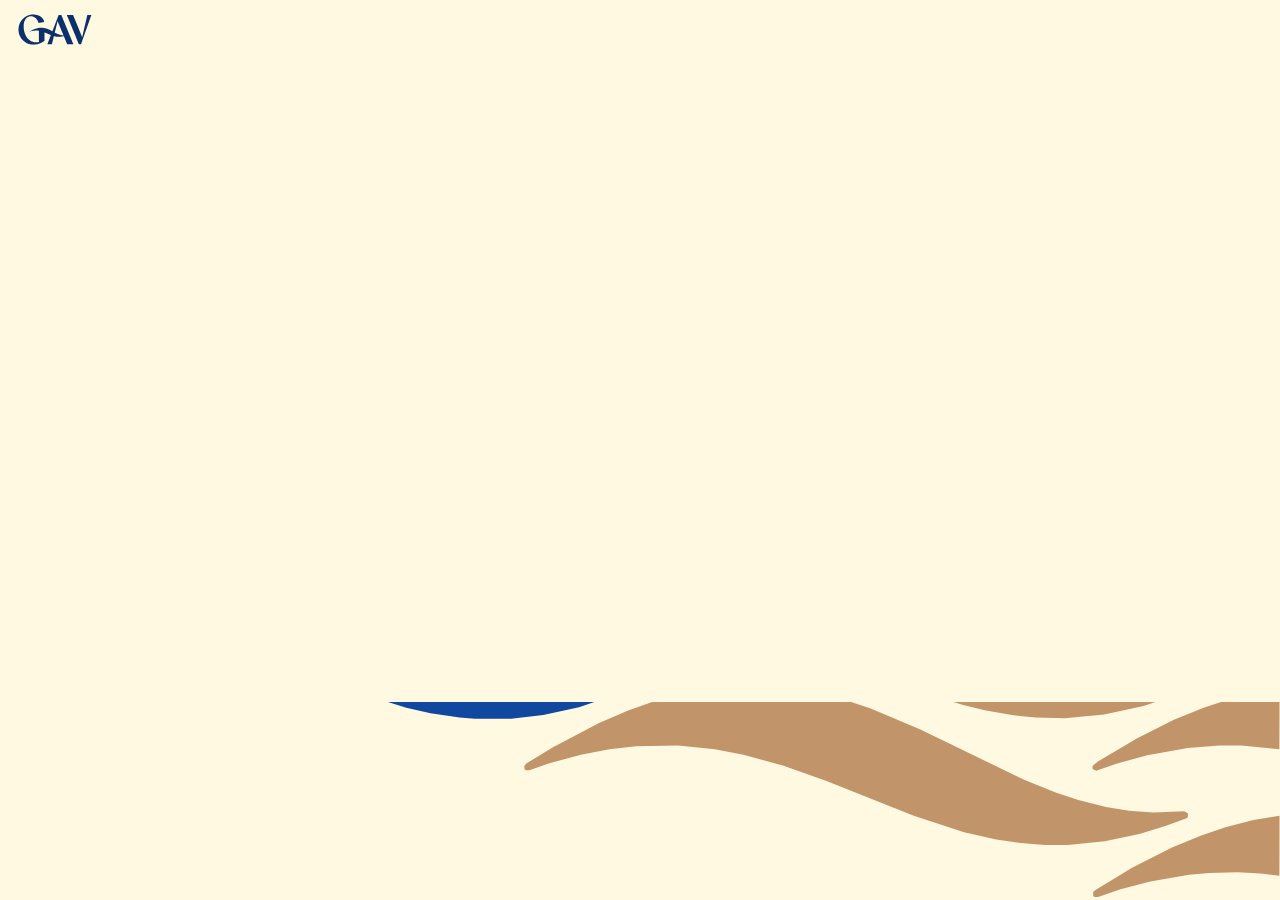
<file: index.html>
<!doctype html>
<html lang="pt-BR">
<head>
<meta charset="utf-8">
<meta name="viewport" content="width=device-width, initial-scale=1, viewport-fit=cover, user-scalable=no">
<meta name="theme-color" content="#0B306B">
<title>Quiz GAV</title>
<link rel="preconnect" href="https://fonts.googleapis.com"><link rel="preconnect" href="https://fonts.gstatic.com" crossorigin>
<link href="https://fonts.googleapis.com/css2?family=Albert+Sans:wght@400;500;600;700;800&family=Fraunces:opsz,wght@9..144,400;9..144,500;9..144,600&display=swap" rel="stylesheet">
<link rel="stylesheet" href="assets/style.css">
<style>
  body { min-height: 100dvh; display: flex; flex-direction: column; }
  .top { display: flex; align-items: center; justify-content: space-between; gap: 12px; padding: max(14px, env(safe-area-inset-top)) 18px 10px; position: relative; z-index: 3; }
  .top .mark { width: 74px; }
  .chip { background: var(--navy); color: var(--off); border-radius: 999px; padding: .45em .9em; font-weight: 700; font-size: .85rem; white-space: nowrap; max-width: 60vw; overflow: hidden; text-overflow: ellipsis; }
  .chip.sand { background: var(--sand); color: var(--navy); }
  main { flex: 1; position: relative; z-index: 2; display: flex; }
  [data-screen] { flex: 1; flex-direction: column; align-items: center; justify-content: center; text-align: center; padding: 8px 22px 24vh; gap: 16px; }
  .bg-waves { position: fixed; left: 0; right: 0; bottom: 0; height: 22vh; z-index: 1; opacity: .95; pointer-events: none; }
  h1, h2 { font-family: var(--serif); font-weight: 500; margin: 0; line-height: 1.08; letter-spacing: -.01em; }
  h1 { font-size: clamp(2rem, 9vw, 2.8rem); }
  h2 { font-size: clamp(1.5rem, 7vw, 2.1rem); }
  p { margin: 0; line-height: 1.45; }
  .muted { opacity: .72; }

  /* splash / entrar */
  .splash-logo { width: min(70vw, 300px); margin-bottom: 4px; }
  form.join { width: min(100%, 360px); display: flex; flex-direction: column; gap: 12px; margin-top: 8px; }
  .field { width: 100%; font: inherit; font-size: 1.15rem; padding: .95em 1.1em; border-radius: 16px; border: 2px solid rgba(11,48,107,.22);
    background: #fff; color: var(--navy); outline: none; text-align: center; transition: border-color .2s; }
  .field:focus { border-color: var(--blue); }
  .lbl { text-align: left; font-size: .78rem; font-weight: 800; letter-spacing: .14em; text-transform: uppercase; margin: 4px 0 -4px 6px; }
  .select-wrap { position: relative; }
  .select-wrap::after { content: ''; position: absolute; right: 20px; top: 50%; width: 10px; height: 10px; margin-top: -7px;
    border-right: 2.5px solid var(--navy); border-bottom: 2.5px solid var(--navy); transform: rotate(45deg); pointer-events: none; }
  select.field { appearance: none; -webkit-appearance: none; text-align: left; text-align-last: left; padding-right: 2.6em; cursor: pointer; }
  select.field:invalid { color: rgba(11,48,107,.5); }
  input.field { text-align: left; }
  .field.bad { border-color: var(--bad); }
  .room-tag { display: inline-flex; align-items: center; gap: 6px; font-size: .8rem; font-weight: 700; letter-spacing: .04em; padding: .35em .8em; border-radius: 99px; background: rgba(11,48,107,.08); }
  .err { color: var(--bad); font-weight: 600; min-height: 1.3em; font-size: .95rem; }

  .sym { width: 120px; }
  .sym.big { width: 170px; }

  /* pergunta */
  [data-screen="question"] { justify-content: flex-start; padding-top: 4px; gap: 12px; }
  .qhead { width: 100%; display: flex; align-items: center; justify-content: space-between; }
  .timer { position: relative; width: 58px; height: 58px; }
  .timer svg { width: 100%; height: 100%; transform: rotate(-90deg); }
  .timer b { position: absolute; inset: 0; display: grid; place-items: center; font-family: var(--serif); font-size: 1.35rem; font-weight: 600; }
  .hint { font-size: .95rem; }
  .opts { width: 100%; display: grid; gap: 12px; margin-top: 2px; }
  .opt { display: flex; align-items: center; gap: 14px; width: 100%; min-height: 76px; padding: 14px 16px; border: 0; border-radius: 20px;
    background: var(--c); color: var(--t); text-align: left; font-size: 1.08rem; font-weight: 600; line-height: 1.25;
    box-shadow: 0 6px 0 rgba(0,0,0,.18); transition: transform .12s, box-shadow .12s, opacity .3s, filter .3s;
    animation: optIn .3s var(--ease) both; }
  .opt:active { transform: translateY(4px); box-shadow: 0 2px 0 rgba(0,0,0,.18); }
  .opt .letter { font-size: 1.1rem; }
  .opts.locked .opt { pointer-events: none; }
  .opts.locked .opt:not(.picked) { opacity: .25; filter: saturate(.3); }
  .opt.picked { transform: scale(1.02); box-shadow: 0 0 0 4px var(--off), 0 0 0 7px var(--c); }
  @keyframes optIn { from { opacity: 0; transform: translateY(18px) scale(.97); } }

  .pick-badge { display: inline-flex; align-items: center; gap: 12px; padding: 12px 18px 12px 12px; border-radius: 18px; background: var(--c); color: var(--t); font-weight: 600; font-size: 1.05rem; text-align: left; max-width: 100%; }

  .result-card { width: min(100%, 360px); background: #fff; border-radius: 26px; padding: 22px; box-shadow: 0 18px 40px rgba(11,48,107,.12); display: flex; flex-direction: column; gap: 10px; align-items: center; }
  .result-card.right { box-shadow: 0 0 0 3px var(--ok), 0 18px 40px rgba(11,48,107,.12); }
  .result-card.wrong { box-shadow: 0 0 0 3px var(--bad), 0 18px 40px rgba(11,48,107,.12); }
  .big-icon { width: 64px; height: 64px; border-radius: 50%; display: grid; place-items: center; color: #fff; font-size: 2rem; font-weight: 800; }
  .stats { display: flex; gap: 10px; width: 100%; }
  .stat { flex: 1; background: var(--off); border-radius: 16px; padding: 10px 8px; }
  .stat b { display: block; font-family: var(--serif); font-size: 1.6rem; font-weight: 600; }
  .stat span { font-size: .78rem; text-transform: uppercase; letter-spacing: .1em; opacity: .7; font-weight: 700; }
  .count { font-family: var(--serif); font-size: 5rem; line-height: 1; font-weight: 500; }
  .final-actions { display: flex; flex-direction: column; gap: 10px; width: min(100%, 340px); margin-top: 6px; }
  .demo-flag { position: fixed; top: 0; left: 50%; transform: translateX(-50%); background: var(--sand); color: var(--navy); font-size: .7rem; font-weight: 800; letter-spacing: .12em; padding: 3px 10px; border-radius: 0 0 8px 8px; z-index: 60; }
  .net { position: fixed; top: 10px; left: 50%; transform: translateX(-50%); background: var(--bad); color: #fff; font-size: .8rem; font-weight: 700; padding: 6px 12px; border-radius: 99px; z-index: 70; display: none; }
</style>
</head>
<body>
<div class="net" id="net">Reconectando…</div>
<header class="top">
  <div class="mark" id="topMark"></div>
  <div style="display:flex;gap:8px;align-items:center">
    <span class="chip sand" id="scoreChip" hidden>0 pts</span>
    <span class="chip" id="nameChip" hidden></span>
  </div>
</header>

<main>
  <!-- entrada -->
  <section data-screen="join">
    <div class="splash-logo" id="splashLogo"></div>
    <h1 id="quizTitle">Quiz GAV</h1>
    <p class="muted">Selecione sua sala e digite seu nome completo.<br>Só você vê as suas respostas.</p>
    <form class="join" id="joinForm" autocomplete="off">
      <label class="lbl" for="roomInput">Sua sala</label>
      <div class="select-wrap"><select class="field" id="roomInput" required><option value="" disabled selected>Selecione a sala</option></select></div>
      <label class="lbl" for="nameInput">Nome completo</label>
      <input class="field" id="nameInput" maxlength="60" placeholder="Nome e sobrenome" autocomplete="name" autocapitalize="words" required>
      <button class="btn" type="submit" id="joinBtn">Entrar no quiz</button>
      <div class="err" id="joinErr" role="alert"></div>
    </form>
  </section>

  <!-- aguardando abrir / lobby -->
  <section data-screen="lobby">
    <div class="sym big" id="lobbySym"></div>
    <h2 id="lobbyTitle">Você está dentro!</h2>
    <span class="room-tag" id="lobbyRoom" hidden></span>
    <p class="muted" id="lobbyText">Fique de olho na tela do apresentador.<br>O quiz começa em instantes.</p>
  </section>

  <!-- preparação (transição antes da pergunta) -->
  <section data-screen="ready">
    <span class="caps" id="readyLabel">Pergunta 1</span>
    <div class="count" id="readyCount">3</div>
    <p class="muted">Leia a pergunta na tela do apresentador</p>
  </section>

  <!-- pergunta: opções no celular -->
  <section data-screen="question">
    <div class="qhead">
      <div style="text-align:left">
        <div class="caps" id="qLabel">Pergunta 1 de 5</div>
        <div class="hint muted">Veja a pergunta na tela principal</div>
      </div>
      <div class="timer" aria-label="Tempo restante">
        <svg viewBox="0 0 60 60"><circle cx="30" cy="30" r="26" fill="none" stroke="rgba(11,48,107,.14)" stroke-width="6"/>
          <circle id="timerArc" cx="30" cy="30" r="26" fill="none" stroke="var(--sand)" stroke-width="6" stroke-linecap="round" pathLength="100" stroke-dasharray="100" stroke-dashoffset="0"/></svg>
        <b id="timerNum">20</b>
      </div>
    </div>
    <div class="opts" id="opts"></div>
  </section>

  <!-- resposta enviada -->
  <section data-screen="sent">
    <span class="caps">Resposta registrada</span>
    <div id="sentPick"></div>
    <p class="muted">Aguarde o apresentador revelar a resposta certa.</p>
  </section>

  <!-- tempo esgotado sem resposta -->
  <section data-screen="timeup">
    <h2>Tempo esgotado!</h2>
    <p class="muted">Essa passou. Prepare-se para a próxima.</p>
  </section>

  <!-- resultado pessoal -->
  <section data-screen="result">
    <div class="result-card" id="resultCard">
      <div class="big-icon" id="resIcon">✓</div>
      <h2 id="resTitle">Acertou!</h2>
      <p class="muted" id="resText"></p>
      <div class="stats">
        <div class="stat"><b id="resTotal">0</b><span>acertos</span></div>
        <div class="stat"><b id="resPos">–</b><span>sua posição</span></div>
        <div class="stat"><b id="resRoom">–</b><span>sua sala</span></div>
      </div>
    </div>
  </section>

  <!-- final -->
  <section data-screen="final">
    <div class="sym big" id="finalSym"></div>
    <span class="caps">Fim do quiz</span>
    <h1 id="finalPos">Você ficou em 1º</h1>
    <p class="muted" id="finalText"></p>
    <div class="final-actions">
      <button class="btn sand" id="shareBtn" hidden>📸 Compartilhe esta conquista</button>
      <button class="btn" id="gabBtn">Baixar gabarito (PDF)</button>
      <div class="err" id="finalErr"></div>
    </div>
  </section>
</main>
<div class="bg-waves" id="bgWaves"></div>

<script src="config.js"></script>
<script src="assets/brand-vectors.js"></script>
<script src="assets/engine.js"></script>
<script src="assets/api.js"></script>
<script src="assets/brand.js"></script>
<script src="assets/extras.js"></script>
<script>
(function () {
  var CFG = window.GAV_CONFIG || {}, API = GAVAPI, L = ['A', 'B', 'C', 'D'];
  var $ = function (id) { return document.getElementById(id); };
  var store = API.demo ? sessionStorage : localStorage;   // demo: cada aba é um participante
  function load(k, d) { try { return JSON.parse(store.getItem('gavq:' + k)) || d; } catch (e) { return d; } }
  function save(k, v) { try { store.setItem('gavq:' + k, JSON.stringify(v)); } catch (e) {} }

  if (API.demo) document.body.insertAdjacentHTML('beforeend', '<div class="demo-flag">MODO DEMONSTRAÇÃO</div>');
  document.title = CFG.TITLE || 'Quiz GAV';
  $('quizTitle').textContent = CFG.TITLE || 'Quiz GAV';

  GAV.logo($('topMark'), { tagline: false, animate: false });
  GAV.logo($('splashLogo'), { delay: 200 });
  GAV.waves($('bgWaves'));
  var lobbySym = GAV.symbol($('lobbySym'), { color: GAV.colors.navy });
  var finalSym = GAV.symbol($('finalSym'), { color: GAV.colors.navy });
  var brisa = GAV.mascot();
  // a Brisa não cobre o formulário de entrada nem as alternativas: só aparece nas outras telas

  var me = load('me', null);            // { session, pid, name }
  var answers = load('answers', {});    // { 'session:q': 'A' }
  var st = null, screen = '', shownQ = null, resultFor = null, lobbyStop = null, wantedName = '', wantedRoom = '';
  // lista de salas (config.js)
  var ROOMS = CFG.ROOMS || [];
  ROOMS.forEach(function (r) { var o = document.createElement('option'); o.value = o.textContent = r; $('roomInput').appendChild(o); });
  try { var last = JSON.parse(localStorage.getItem('gavq:last') || 'null'); if (last) { $('nameInput').value = last.name || ''; if (ROOMS.indexOf(last.room) >= 0) $('roomInput').value = last.room; } } catch (e) {}
  function fullName(v) {
    var small = /^(da|de|do|das|dos|e|di|du)$/i;
    return v.replace(/\s+/g, ' ').trim().split(' ').map(function (w, i) {
      return i > 0 && small.test(w) ? w.toLowerCase() : w.charAt(0).toLocaleUpperCase('pt-BR') + w.slice(1);
    }).join(' ');
  }
  function validName(v) { return v.split(' ').filter(function (w) { return w.length >= 2; }).length >= 2; }

  function pidNew() { return 'p' + Date.now().toString(36) + Math.random().toString(36).slice(2, 8); }

  function show(name) {
    if (screen === name) return;
    screen = name;
    document.querySelectorAll('[data-screen]').forEach(function (s) { s.classList.toggle('on', s.dataset.screen === name); });
    if (lobbyStop) { lobbyStop(); lobbyStop = null; }
    brisa.auto(name !== 'join' && name !== 'question');
    if (name === 'join') brisa.hide();
    if (name === 'lobby') lobbyStop = lobbySym.loop();
    if (name === 'final') finalSym.unfold(1800);
  }

  function setMe(m) {
    me = m; save('me', m);
    $('nameChip').hidden = !m; if (m) $('nameChip').textContent = m.name.split(' ')[0];
  }

  /* ---------- entrar ---------- */
  $('joinForm').addEventListener('submit', function (e) {
    e.preventDefault();
    var name = fullName($('nameInput').value), room = $('roomInput').value;
    $('nameInput').classList.toggle('bad', !validName(name)); $('roomInput').classList.toggle('bad', !room);
    if (!room) { $('joinErr').textContent = 'Selecione a sua sala.'; return; }
    if (!validName(name)) { $('joinErr').textContent = 'Digite seu nome completo (nome e sobrenome).'; $('nameInput').focus(); return; }
    $('nameInput').value = name;
    wantedName = name; wantedRoom = room;
    try { localStorage.setItem('gavq:last', JSON.stringify({ name: name, room: room })); } catch (e) {}
    $('joinBtn').disabled = true; $('joinErr').textContent = '';
    doJoin().then(function () { $('joinBtn').disabled = false; });
  });
  var joining = false;
  function doJoin() {
    if (joining) return Promise.resolve(); joining = true;
    var pid = (me && me.pid) || load('pid', null) || pidNew(); save('pid', pid);
    return API.call('join', { pid: pid, name: wantedName, room: wantedRoom }).then(function (r) {
      if (r.ok) { setMe({ session: r.session, pid: r.pid, name: r.name, room: r.room }); brisa.react('hello', 'Bem-vindo(a), ' + r.name.split(' ')[0] + '!'); tick(); }
      else if (r.error === 'no_session') { $('joinErr').textContent = ''; showWaitingOpen(); }
      else $('joinErr').textContent = r.message || 'Não foi possível entrar.';
    }).then(function () { joining = false; });
  }
  function showWaitingOpen() {
    $('lobbyTitle').textContent = 'Quase lá, ' + wantedName.split(' ')[0] + '!';
    $('lobbyText').innerHTML = 'O apresentador ainda vai abrir o quiz.<br>Você entra automaticamente.';
    show('lobby');
  }

  /* ---------- responder ---------- */
  function renderOptions(q, qi) {
    var box = $('opts'); box.innerHTML = ''; box.classList.remove('locked');
    q.options.forEach(function (txt, i) {
      var b = document.createElement('button');
      b.className = 'opt opt-' + L[i]; b.style.animationDelay = (i * 40) + 'ms';
      b.innerHTML = '<span class="letter">' + L[i] + '</span><span></span>';
      b.lastChild.textContent = txt;
      b.addEventListener('click', function () { pick(qi, L[i], b, txt); });
      box.appendChild(b);
    });
  }
  function pick(qi, letter, btn, txt) {
    var box = $('opts'); if (box.classList.contains('locked')) return;
    box.classList.add('locked'); btn.classList.add('picked');
    if (navigator.vibrate) navigator.vibrate(30);
    // resposta otimista: a tela muda na hora; o envio continua em segundo plano
    var key = me.session + ':' + qi;
    answers[key] = letter; save('answers', answers);
    renderSent(letter, txt); show('sent'); brisa.react('wait', 'Hmm… será? 🤔');
    var tries = 0;
    (function send() {
      API.call('answer', { pid: me.pid, q: qi, choice: letter, name: me.name }).then(function (r) {
        if (r.ok) return;
        if (r.error === 'network' && tries++ < 6) return setTimeout(send, 600);
        delete answers[key]; save('answers', answers);
        if (r.error === 'time_up' || r.error === 'closed') show('timeup');
        else { shownQ = null; screen = ''; render(); }
      });
    })();
  }
  function renderSent(letter, txt) {
    var i = L.indexOf(letter);
    var t = txt || (st && st.question && st.question.options[i]) || '';
    $('sentPick').innerHTML = '<div class="pick-badge opt-' + letter + '"><span class="letter">' + letter + '</span><span></span></div>';
    $('sentPick').querySelector('span:last-child').textContent = t;
  }

  /* ---------- resultado pessoal ---------- */
  // o resultado já vem junto com o estado (st.res); só busca à parte se faltar
  function fetchResult(qi, final) {
    var key = (final ? 'final' : qi) + ':' + (st && st.session);
    if (resultFor === key) return;
    if (st && st.res && st.res.me !== undefined) { resultFor = key; showResult(st.res, final); return; }
    resultFor = key;
    API.call('result', { pid: me.pid, q: qi }).then(function (r) { if (!r.ok) { resultFor = null; return; } showResult(r, final); });
  }
  var finalInfo = null;
  function showResult(r, final) {
    var m = r.me || { score: 0, pos: 0, points: 0, correct: false, choice: null, hits: 0 };
    $('scoreChip').hidden = false; $('scoreChip').textContent = (m.hits || 0) + (m.hits === 1 ? ' acerto' : ' acertos');
    if (final) {
      finalInfo = { pos: m.pos, hits: m.hits || 0, room: me.room || m.room || '', roomPos: m.roomPos, players: r.total, rooms: r.rooms };
      $('finalPos').textContent = m.pos ? 'Você ficou em ' + m.pos + 'º' : 'Obrigado por jogar!';
      $('finalText').textContent = (m.hits || 0) + (m.hits === 1 ? ' acerto' : ' acertos') + ' de ' + st.total + ' · ' + r.total + ' participantes' +
        (m.roomPos ? '\nSua sala, ' + (me.room || m.room) + ', ficou em ' + m.roomPos + 'º de ' + r.rooms + '.' : '');
      $('finalText').style.whiteSpace = 'pre-line';
      $('shareBtn').hidden = !(m.pos && m.pos <= 3);
      show('final');
      if (m.pos && m.pos <= 3) { GAV.confetti(90); brisa.react('right', 'Pódio! Que orgulho! 🏆'); } else brisa.react('hello', 'Valeu por jogar! 🌊');
      return;
    }
    var card = $('resultCard'), right = !!m.correct, ci = L.indexOf(r.correct), opts = (st.question && st.question.options) || [];
    card.className = 'result-card ' + (right ? 'right' : 'wrong');
    $('resIcon').textContent = right ? '✓' : (m.choice ? '✕' : '–');
    $('resIcon').style.background = right ? 'var(--ok)' : 'var(--bad)';
    $('resTitle').textContent = right ? 'Acertou!' : (m.choice ? 'Não foi dessa vez' : 'Sem resposta');
    $('resText').textContent = right ? 'Mandou bem!' : 'Resposta certa: ' + r.correct + ' — ' + (opts[ci] || '');
    $('resTotal').textContent = m.hits || 0;
    $('resRoom').textContent = m.roomPos ? m.roomPos + 'º' : '–';
    $('resPos').textContent = m.pos ? m.pos + 'º' : '–';
    show('result');
    if (right) { GAV.confetti(50); brisa.react('right', ['Uhuul! Acertou! 🎉', 'Isso aí!', 'Brilhou! ✨'][Math.floor(Math.random() * 3)]); }
    else brisa.react('wrong', m.choice ? 'Quase! Na próxima vai 💙' : 'Ei, não esquece de responder!');
  }

  /* ---------- ciclo de estado ---------- */
  function render() {
    if (!st) return;
    var ph = st.phase;
    // sessão nova: zera participante antigo
    if (me && st.session && me.session !== st.session && ph !== 'off') { var old = me; setMe(null); wantedName = wantedName || old.name; wantedRoom = wantedRoom || old.room || ''; }
    if (!me) {
      if (wantedName && wantedRoom && st.session && ph !== 'off') { doJoin(); return; }
      if (screen !== 'lobby' || !wantedName) show('join');
      return;
    }
    $('nameChip').hidden = false; $('nameChip').textContent = me.name.split(' ')[0];
    if (me.room) { $('lobbyRoom').hidden = false; $('lobbyRoom').textContent = 'Sala ' + me.room; }
    if (ph === 'off') { $('lobbyTitle').textContent = 'Até a próxima!'; $('lobbyText').textContent = 'O quiz foi encerrado.'; show('lobby'); return; }
    if (ph === 'lobby') { $('lobbyTitle').textContent = 'Você está dentro, ' + me.name.split(' ')[0] + '!'; $('lobbyText').innerHTML = 'Fique de olho na tela do apresentador.<br>O quiz começa em instantes.'; show('lobby'); return; }
    if (ph === 'end') { fetchResult(st.q, true); return; }
    var qi = st.q, mine = answers[me.session + ':' + qi];
    if (ph === 'reveal') { fetchResult(qi, false); return; }
    if (ph === 'question') {
      var now = API.now();
      if (mine) { if (screen !== 'sent') { renderSent(mine); show('sent'); } return; }
      if (now < st.startedAt) {
        $('readyLabel').textContent = 'Pergunta ' + (qi + 1) + ' de ' + st.total;
        $('readyCount').textContent = Math.max(1, Math.ceil((st.startedAt - now) / 1000));
        show('ready'); return;
      }
      if (st.endsAt && now > st.endsAt + 1000) { show('timeup'); return; }
      if (shownQ !== me.session + ':' + qi || screen !== 'question') {
        shownQ = me.session + ':' + qi; resultFor = null;
        $('qLabel').textContent = 'Pergunta ' + (qi + 1) + ' de ' + st.total;
        renderOptions(st.question, qi); show('question');
        if (Math.random() < .5) brisa.react('wow', 'Valendo!');
      }
      var timedQ = !!st.question.time;
      document.querySelector('.timer').hidden = !timedQ;
      if (!timedQ) { $('qLabel').nextElementSibling.textContent = 'Sem limite de tempo · veja a pergunta no telão'; return; }
      var left = Math.max(0, st.endsAt - now), tot = st.question.time * 1000;
      $('timerNum').textContent = Math.ceil(left / 1000);
      $('timerArc').setAttribute('stroke-dashoffset', String(100 - (left / tot) * 100));
      $('timerArc').setAttribute('stroke', left < 5000 ? 'var(--bad)' : 'var(--sand)');
    }
  }

  var polling = false, fails = 0;
  function tick() {
    if (polling) return; polling = true;
    API.call('state', me ? { pid: me.pid } : {}).then(function (r) {
      polling = false;
      if (r && r.ok) { fails = 0; $('net').style.display = 'none'; st = r; render(); }
      else if (r && r.error === 'network') { if (++fails > 2) $('net').style.display = 'block'; }
    });
  }
  // consulta rápida (≈1,2 s); mais devagar se a tela do celular estiver apagada/em segundo plano
  function loop() { tick(); setTimeout(loop, document.hidden ? 4000 : (API.demo ? 600 : 1100 + Math.random() * 300)); }
  document.addEventListener('visibilitychange', function () { if (!document.hidden) tick(); });
  loop();
  setInterval(render, 200);  // relógio local (contagem e timer)

  /* ---------- fim do quiz: gabarito e foto do pódio ---------- */
  $('gabBtn').onclick = function () {
    var b = this; b.disabled = true; b.textContent = 'Gerando gabarito…'; $('finalErr').textContent = '';
    API.call('gabarito', { pid: me.pid }).then(function (g) {
      if (!g.ok) throw new Error(g.message || 'Gabarito indisponível.');
      // complementa com as respostas guardadas neste celular, se o servidor não tiver
      g.mine = g.mine.map(function (m, i) { var a = answers[me.session + ':' + i]; return m || (a ? { choice: a, correct: a === g.questions[i].correct } : null); });
      return GAVX.gabarito(g, { name: me.name, room: me.room, pos: finalInfo && finalInfo.pos, players: finalInfo && finalInfo.players });
    }).then(function () { b.textContent = 'Baixar gabarito (PDF)'; b.disabled = false; })
      .catch(function (e) { b.textContent = 'Baixar gabarito (PDF)'; b.disabled = false; $('finalErr').textContent = e.message || 'Não foi possível gerar o gabarito.'; });
  };
  $('shareBtn').onclick = function () {
    GAVX.story({ name: me.name, room: me.room, pos: finalInfo.pos, hits: finalInfo.hits, total: st.total, quiz: st.quiz || CFG.TITLE || 'Quiz GAV' });
  };
  if (me) { $('nameInput').value = me.name; if (me.room) $('roomInput').value = me.room; }
})();
</script>
</body>
</html>
</file>
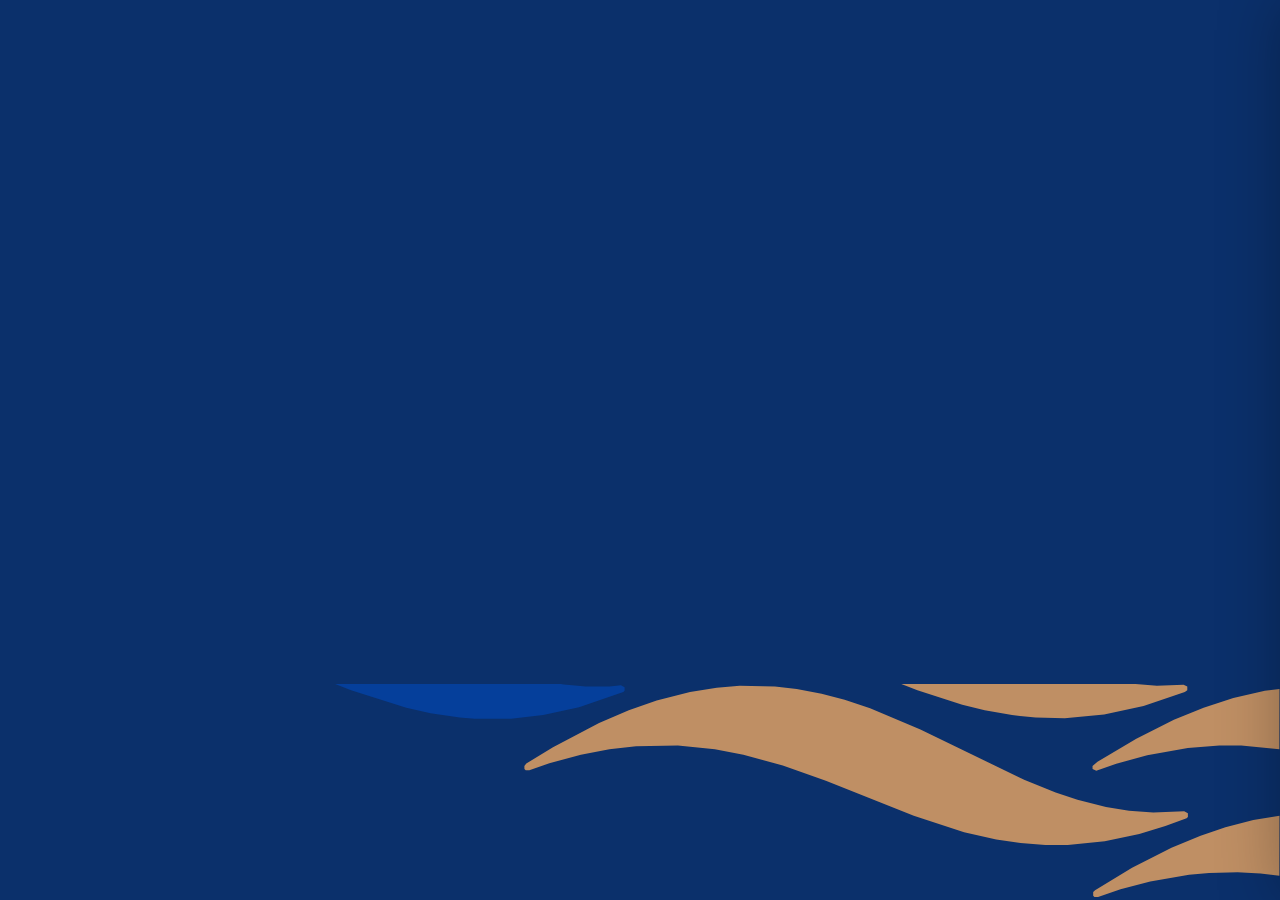
<file: host.html>
<!doctype html>
<html lang="pt-BR">
<head>
<meta charset="utf-8">
<meta name="viewport" content="width=device-width, initial-scale=1">
<meta name="robots" content="noindex">
<title>Quiz GAV — Apresentador</title>
<link rel="preconnect" href="https://fonts.googleapis.com"><link rel="preconnect" href="https://fonts.gstatic.com" crossorigin>
<link href="https://fonts.googleapis.com/css2?family=Albert+Sans:wght@400;500;600;700;800&family=Fraunces:opsz,wght@9..144,400;9..144,500;9..144,600&display=swap" rel="stylesheet">
<link rel="stylesheet" href="assets/style.css">
<style>
  body { background: var(--navy); color: var(--off); min-height: 100vh; overflow: hidden; font-size: clamp(14px, 1.05vw, 22px); }
  .waves { position: fixed; left: 0; right: 0; bottom: 0; height: 24vh; z-index: 0; pointer-events: none; }
  main { position: relative; z-index: 2; height: 100vh; display: flex; }
  [data-screen] { flex: 1; flex-direction: column; padding: 3.2vh 4vw; gap: 2.2vh; }
  h1, h2, h3 { font-family: var(--serif); font-weight: 500; margin: 0; line-height: 1.05; letter-spacing: -.01em; }
  .muted { opacity: .7; }
  .row { display: flex; align-items: center; gap: 1rem; }
  .spacer { flex: 1; }

  /* login */
  [data-screen="login"] { align-items: center; justify-content: center; text-align: center; }
  @media (max-width: 1100px) { .setup-grid { grid-template-columns: 1fr; overflow: auto; } [data-screen="setup"] { height: auto; min-height: 100vh; } body { overflow: auto; } .pane .scroll { overflow: visible; } }
  .card { background: var(--off); color: var(--navy); border-radius: 28px; padding: 2.4rem; width: min(92vw, 460px); display: flex; flex-direction: column; gap: 1rem; box-shadow: 0 30px 80px rgba(0,0,0,.25); }
  .card .gav-logo { width: 62%; margin: 0 auto .6rem; }
  .field { font: inherit; padding: .9em 1em; border-radius: 14px; border: 2px solid rgba(11,48,107,.2); background: #fff; color: var(--navy); text-align: center; font-size: 1.05rem; outline: none; }
  .field:focus { border-color: var(--blue); }
  .err { color: var(--bad); font-weight: 600; min-height: 1.2em; }
  .tiny { font-size: .82rem; }

  /* editor de quizzes */
  [data-screen="setup"] { padding: 2.2vh 2.6vw 2vh; gap: 1.6vh; height: 100vh; }
  .setup-head { display: flex; align-items: center; gap: 1rem; }
  .setup-head h2 { font-size: 1.9rem; }
  .linkbtn { background: none; border: 0; color: var(--off); font-weight: 700; text-decoration: underline; text-underline-offset: 4px; opacity: .85; padding: .4em .2em; }
  .setup-grid { flex: 1; min-height: 0; display: grid; grid-template-columns: minmax(200px, 270px) minmax(0, 1fr) minmax(250px, 310px); gap: 1.4vw; }
  .pane { background: var(--off); color: var(--navy); border-radius: 22px; min-height: 0; display: flex; flex-direction: column; }
  .pane > .pane-head { padding: 1.1rem 1.2rem .6rem; display: flex; align-items: center; gap: .6rem; }
  .pane > .pane-head h3 { font-size: 1.25rem; flex: 1; }
  .pane .scroll { flex: 1; min-height: 0; overflow: auto; padding: 0 1.2rem 1.2rem; }
  .lib-item { width: 100%; text-align: left; border: 0; background: transparent; color: var(--navy); border-radius: 12px; padding: .65rem .75rem; display: flex; flex-direction: column; gap: .1rem; }
  .lib-item:hover { background: rgba(11,48,107,.06); }
  .lib-item.on { background: var(--navy); color: var(--off); }
  .lib-item b { font-weight: 700; } .lib-item small { opacity: .65; font-size: .8rem; }
  .btn.sm { padding: .55em 1em; font-size: .85rem; }
  .in { width: 100%; font: inherit; font-size: .95rem; color: var(--navy); background: #fff; border: 1.5px solid rgba(11,48,107,.18); border-radius: 12px; padding: .65em .8em; outline: none; transition: border-color .15s; }
  .in:focus { border-color: var(--blue); }
  .in.bad { border-color: var(--bad); background: #fff6f3; }
  textarea.in { resize: vertical; min-height: 3.6em; line-height: 1.35; }
  .quiz-name { font-family: var(--serif); font-size: 1.5rem; padding: .45em .7em; }
  .qcards { display: flex; flex-direction: column; gap: .9rem; margin-top: .9rem; }
  .qcard { background: #fff; border: 1px solid rgba(11,48,107,.1); border-radius: 18px; padding: .9rem 1rem 1rem; display: flex; flex-direction: column; gap: .6rem; }
  .qcard.bad { box-shadow: 0 0 0 2px var(--bad); }
  .qcard-head { display: flex; align-items: center; gap: .4rem; }
  .qcard-head .caps { flex: 1; }
  .ib { border: 0; background: rgba(11,48,107,.07); color: var(--navy); width: 2rem; height: 2rem; border-radius: 10px; font-size: .95rem; display: grid; place-items: center; }
  .ib:hover { background: rgba(11,48,107,.14); }
  .ib.del:hover { background: var(--bad); color: #fff; }
  .opts-ed { display: grid; grid-template-columns: 1fr 1fr; gap: .5rem; }
  .opt-ed { display: flex; align-items: center; gap: .5rem; }
  .opt-ed input[type=radio] { position: absolute; opacity: 0; pointer-events: none; }
  .opt-ed .mk { flex: none; width: 2.1rem; height: 2.1rem; border-radius: 50%; display: grid; place-items: center; font-family: var(--serif); font-weight: 600; background: var(--c); color: var(--t); cursor: pointer; transition: transform .15s, box-shadow .15s; }
  .opt-ed .mk:hover { transform: scale(1.08); }
  .opt-ed input[type=radio]:checked + .mk { background: var(--ok); color: #fff; box-shadow: 0 0 0 3px rgba(47,125,91,.25); }
  .opt-ed input[type=radio]:focus-visible + .mk { outline: 3px solid var(--sand); outline-offset: 2px; }
  .opt-ed .in { padding: .55em .7em; }
  .hint { font-size: .78rem; opacity: .6; }
  details.extra summary { cursor: pointer; font-size: .8rem; font-weight: 700; opacity: .7; padding: .2rem 0; }
  details.extra[open] summary { margin-bottom: .45rem; }
  .extra-grid { display: grid; grid-template-columns: 1fr 2fr; gap: .5rem; }
  .addq { border: 2px dashed rgba(11,48,107,.25); background: transparent; color: var(--navy); border-radius: 16px; padding: .9rem; font-weight: 700; }
  .addq:hover { border-color: var(--blue); background: rgba(5,63,155,.05); }
  .paste { display: flex; flex-direction: column; gap: .5rem; background: rgba(11,48,107,.05); border-radius: 16px; padding: .9rem; }
  .seg { display: grid; grid-template-columns: 1fr 1fr; background: rgba(11,48,107,.08); border-radius: 999px; padding: 4px; }
  .seg button { border: 0; background: transparent; color: var(--navy); border-radius: 999px; padding: .6em; font-weight: 700; }
  .seg button[aria-pressed="true"] { background: var(--navy); color: var(--off); }
  .set-block { display: flex; flex-direction: column; gap: .6rem; padding: 1rem 0; border-top: 1px solid rgba(11,48,107,.1); }
  .set-block:first-child { border-top: 0; padding-top: 0; }
  .secs { display: flex; align-items: center; gap: .5rem; }
  .secs .in { width: 6rem; text-align: center; font-size: 1.3rem; font-family: var(--serif); }
  .presets { display: flex; flex-wrap: wrap; gap: .35rem; }
  .presets button { border: 1.5px solid rgba(11,48,107,.2); background: transparent; color: var(--navy); border-radius: 99px; padding: .3em .75em; font-weight: 700; font-size: .85rem; }
  .presets button.on { background: var(--sand); border-color: var(--sand); }
  .summary { font-size: .9rem; line-height: 1.45; }
  .summary b { font-family: var(--serif); font-weight: 500; font-size: 1.15rem; }
  .pane-foot { padding: 1rem 1.2rem 1.2rem; display: flex; flex-direction: column; gap: .5rem; border-top: 1px solid rgba(11,48,107,.1); }
  .notime { font-weight: 700; padding: .45em 1em; border-radius: 99px; background: rgba(254,249,224,.12); }
  .lobby-eyebrow { color: var(--sand); }

  /* lobby */
  .lobby-grid { flex: 1; display: grid; grid-template-columns: 1.15fr .85fr; gap: 4vw; align-items: center; }
  .lobby-left .gav-logo { width: min(30vw, 440px); }
  .lobby-left h1 { font-size: clamp(2.6rem, 5.4vw, 6.4rem); margin: 3.5vh 0 1.4vh; }
  .lobby-left p { font-size: 1.35rem; max-width: 34ch; line-height: 1.4; margin: 0; }
  .qr-card { background: var(--off); color: var(--navy); border-radius: 30px; padding: 2.2vw; display: flex; flex-direction: column; align-items: center; gap: 1.2vh; box-shadow: 0 30px 80px rgba(0,0,0,.25); justify-self: center; }
  #qr { width: min(26vw, 46vh); aspect-ratio: 1; }
  #qr img, #qr canvas { width: 100% !important; height: 100% !important; image-rendering: pixelated; }
  .qr-url { font-weight: 700; font-size: .95rem; word-break: break-all; text-align: center; max-width: min(26vw, 46vh); }
  .players-bar { display: flex; align-items: center; gap: 1.4rem; min-height: 7vh; }
  .pcount { font-family: var(--serif); font-size: 3.4rem; line-height: 1; }
  .chips { display: flex; flex-wrap: wrap; gap: .5rem; flex: 1; max-height: 12vh; overflow: hidden; }
  .pchip { background: rgba(254,249,224,.12); border: 1px solid rgba(254,249,224,.25); padding: .38em .9em; border-radius: 99px; font-weight: 600; animation: pop .5s cubic-bezier(.34,1.56,.64,1) both; }
  @keyframes pop { from { transform: scale(.3); opacity: 0; } }

  /* transição */
  .preroll { position: fixed; inset: 0; z-index: 30; background: var(--off); color: var(--navy); display: none; flex-direction: column; align-items: center; justify-content: center; gap: 3vh; }
  .preroll.on { display: flex; animation: scrIn .4s var(--ease) both; }
  .preroll .sym { width: min(34vh, 380px); }
  .preroll h2 { font-size: clamp(2.4rem, 5vw, 5.4rem); }

  /* pergunta */
  .qtop { display: flex; align-items: center; gap: 1.5rem; }
  .dots { display: flex; gap: .45rem; }
  .dots i { width: .7rem; height: .7rem; border-radius: 50%; background: rgba(254,249,224,.25); }
  .dots i.done { background: var(--sand); } .dots i.cur { background: var(--off); transform: scale(1.3); }
  .mini-logo { width: 6.5rem; }
  .qtext { font-family: var(--serif); font-size: clamp(2rem, 3.9vw, 4.8rem); line-height: 1.08; max-width: 26ch; margin: 1vh 0 .5vh; }
  .timer { position: relative; width: 7.5rem; height: 7.5rem; flex: none; }
  .timer svg { width: 100%; height: 100%; transform: rotate(-90deg); }
  .timer b { position: absolute; inset: 0; display: grid; place-items: center; font-family: var(--serif); font-size: 2.8rem; font-weight: 500; }
  .grid { flex: 1; display: grid; grid-template-columns: 1fr 1fr; gap: 1.6vw; min-height: 0; }
  .tile.opt-A { --c: var(--off); --t: var(--navy); }
  .tile.opt-A .letter { background: var(--navy); color: var(--off); }
  body.q .waves { opacity: 0; }
  .waves { transition: opacity .6s; }
  .tile { position: relative; overflow: hidden; border-radius: 26px; background: var(--c); color: var(--t); display: flex; align-items: center; gap: 1.4vw; padding: 2vh 2vw;
    font-size: clamp(1.3rem, 2.1vw, 2.6rem); font-weight: 600; line-height: 1.15; transition: opacity .5s, transform .5s var(--ease), filter .5s; animation: tileIn .6s var(--ease) both; }
  .tile .letter { font-size: 1.1em; z-index: 1; }
  .tile .txt { z-index: 1; flex: 1; }
  .tile .bar { position: absolute; inset: 0 auto 0 0; width: 0; background: rgba(255,255,255,.16); transition: width 1.1s var(--ease); }
  .tile .num { z-index: 1; font-family: var(--serif); font-size: 1.5em; opacity: 0; transition: opacity .4s; }
  .tile .check { position: absolute; right: 1.2vw; top: 1.2vw; width: 2.6vw; height: 2.6vw; min-width: 34px; min-height: 34px; border-radius: 50%; background: var(--off); color: var(--ok); display: grid; place-items: center; font-weight: 800; font-size: 1.3vw; transform: scale(0); transition: transform .5s cubic-bezier(.34,1.56,.64,1); z-index: 2; }
  .reveal .tile .num { opacity: 1; }
  .reveal .tile.wrong { opacity: .32; filter: saturate(.4); transform: scale(.97); }
  .reveal .tile.right { transform: scale(1.02); box-shadow: 0 0 0 5px var(--off); }
  .reveal .tile.right .check { transform: scale(1); }
  @keyframes tileIn { from { opacity: 0; transform: translateY(30px); } }
  .qbottom { display: flex; align-items: center; gap: 1.4rem; }
  .meter { flex: 1; max-width: 40vw; height: .8rem; background: rgba(254,249,224,.15); border-radius: 99px; overflow: hidden; }
  .meter i { display: block; height: 100%; width: 0; background: var(--sand); border-radius: 99px; transition: width .6s var(--ease); }
  .answered { font-weight: 700; font-size: 1.15rem; white-space: nowrap; }
  .kbd { font-size: .75rem; opacity: .55; }

  /* painel de respostas individuais */
  .drawer { position: fixed; top: 0; right: 0; bottom: 0; width: min(440px, 92vw); background: var(--off); color: var(--navy); z-index: 40; transform: translateX(105%); transition: transform .45s var(--ease); display: flex; flex-direction: column; box-shadow: -20px 0 60px rgba(0,0,0,.3); }
  .drawer.on { transform: none; }
  .drawer header { padding: 1.4rem 1.4rem .8rem; display: flex; align-items: center; gap: .8rem; }
  .drawer header h3 { font-size: 1.6rem; flex: 1; }
  .drawer .list { flex: 1; overflow: auto; padding: 0 1rem 1.2rem; }
  .arow { display: grid; grid-template-columns: 1.6rem 1fr auto auto; align-items: center; gap: .7rem; padding: .55rem .5rem; border-bottom: 1px solid rgba(11,48,107,.1); font-weight: 600; }
  .arow .n { opacity: .5; font-size: .85rem; }
  .arow .letter { width: 1.9rem; height: 1.9rem; font-size: .9rem; background: var(--c); color: var(--t); }
  .arow .ok { color: var(--ok); font-weight: 800; } .arow .no { color: var(--bad); font-weight: 800; }
  .arow .ms { font-size: .85rem; opacity: .6; min-width: 3.2em; text-align: right; }
  .xbtn { border: 0; background: rgba(11,48,107,.08); color: var(--navy); width: 2.4rem; height: 2.4rem; border-radius: 50%; font-size: 1.2rem; }
  .privacy { margin: 0 1.4rem .6rem; font-size: .8rem; opacity: .65; }

  /* ranking / final */
  [data-screen="rank"], [data-screen="end"] { align-items: center; }
  .rank-cols { width: min(1400px, 94vw); display: grid; grid-template-columns: 1.15fr 1fr; gap: 3vw; align-items: start; }
  .rank-cols h3 { font-size: 1.6rem; margin: 0 0 1.2vh; display: flex; align-items: baseline; gap: .8rem; }
  .rank-cols h3 small { font-family: var(--sans); font-size: .8rem; font-weight: 700; letter-spacing: .1em; text-transform: uppercase; opacity: .55; }
  .rank-list { display: flex; flex-direction: column; gap: .7vh; }
  .rrow .who2 { display: flex; flex-direction: column; min-width: 0; }
  .rrow .who2 span { overflow: hidden; text-overflow: ellipsis; white-space: nowrap; }
  .rrow .who2 small { font-size: .78em; opacity: .6; font-weight: 500; }
  .rank-list.rooms .rrow { background: rgba(191,143,100,.12); }
  .pchip small { opacity: .6; font-weight: 500; margin-left: .35em; }
  .arow .who2 { display: flex; flex-direction: column; min-width: 0; line-height: 1.2; }
  .arow .who2 small { font-size: .75rem; opacity: .55; font-weight: 600; }
  .pod .room { font-size: .95rem; opacity: .7; text-align: center; }
  .rooms-count { font-size: .95rem; opacity: .7; font-weight: 600; }
  .rrow { display: grid; grid-template-columns: 3.2rem minmax(0, 1fr) auto; align-items: center; gap: 1rem; background: rgba(254,249,224,.08); border-radius: 18px; padding: 1.1vh 1.4rem; font-size: 1.35rem; font-weight: 600; animation: rowIn .6s var(--ease) both; }
  .rrow b { font-family: var(--serif); font-weight: 500; font-size: 1.6rem; text-align: right; line-height: 1; }
  .rrow b small { display: block; font-family: var(--sans); font-size: .55em; font-weight: 600; opacity: .6; margin-top: .2em; }
  .rank-tabs { display: flex; gap: .5rem; margin-bottom: 1.4vh; }
  .rank-tabs button { border: 0; border-radius: 99px; padding: .55em 1.2em; font-weight: 700; background: rgba(254,249,224,.1); color: var(--off); }
  .rank-tabs button[aria-pressed="true"] { background: var(--off); color: var(--navy); }
  .rank-cols.only-people > div:last-child, .rank-cols.only-rooms > div:first-child { display: none; }
  .rank-cols.only-people, .rank-cols.only-rooms { grid-template-columns: minmax(0, 900px); justify-content: center; }
  .rrow .pos { width: 2.6rem; height: 2.6rem; border-radius: 50%; display: grid; place-items: center; background: rgba(254,249,224,.15); font-family: var(--serif); }
  .rrow:nth-child(1) .pos { background: var(--sand); color: var(--navy); }
  @keyframes rowIn { from { opacity: 0; transform: translateX(-40px); } }
  .podium { display: flex; align-items: flex-end; gap: 2vw; height: 46vh; margin-top: 2vh; }
  .pod { width: 15vw; min-width: 150px; display: flex; flex-direction: column; align-items: center; gap: 1vh; }
  .pod .name { font-family: var(--serif); font-size: clamp(1.3rem, 2vw, 2.4rem); text-align: center; }
  .pod .pts { font-weight: 700; opacity: .8; }
  .pod .block { width: 100%; border-radius: 22px 22px 0 0; background: var(--blue); display: grid; place-items: start center; padding-top: 1.4vh; font-family: var(--serif); font-size: 3.4rem; transform-origin: bottom; animation: rise 1s var(--ease) both; }
  .pod.p1 .block { background: var(--sand); color: var(--navy); height: 30vh; animation-delay: 1.2s; }
  .pod.p2 .block { height: 21vh; animation-delay: .6s; }
  .pod.p3 .block { height: 14vh; background: var(--sand2); animation-delay: .1s; }
  .pod .who { animation: scrIn .6s var(--ease) both; }
  .pod.p1 .who { animation-delay: 2s; } .pod.p2 .who { animation-delay: 1.4s; } .pod.p3 .who { animation-delay: .9s; }
  @keyframes rise { from { transform: scaleY(0); } }
  .end-sym { width: 9vh; }

  .controls { display: flex; gap: .8rem; align-items: center; }
  .btn.light { background: var(--off); color: var(--navy); }
  .btn.light:hover { background: #fff; }
  .demo-flag { position: fixed; top: 0; left: 50%; transform: translateX(-50%); background: var(--sand); color: var(--navy); font-size: .7rem; font-weight: 800; letter-spacing: .12em; padding: 3px 12px; border-radius: 0 0 8px 8px; z-index: 60; }
  .toast { position: fixed; bottom: 2rem; left: 50%; transform: translateX(-50%); background: var(--bad); color: #fff; padding: .7rem 1.2rem; border-radius: 99px; font-weight: 700; z-index: 90; display: none; }

  /* modo painel (?painel=1): tela privada do apresentador com todas as respostas */
  body.panel .waves { display: none; }
  body.panel .drawer { transform: none; width: min(560px, 46vw); }
  body.panel #drawerClose { display: none; }
  @media (max-width: 800px) { .lobby-grid { grid-template-columns: 1fr; } #qr { width: 60vw; } .qr-url { max-width: 60vw; } .grid { grid-template-columns: 1fr; } }
</style>
</head>
<body>
<div class="waves" id="waves"></div>
<div class="toast" id="toast"></div>

<main>
  <section data-screen="login">
    <div class="card">
      <div id="loginLogo"></div>
      <h2 id="loginTitle" style="font-size:2rem">Quiz GAV</h2>
      <p class="muted tiny" id="loginHint">Área do apresentador</p>
      <input class="field" id="keyInput" type="password" placeholder="Senha do apresentador" autocomplete="current-password">
      <button class="btn" id="openBtn">Entrar</button>
      <button class="btn ghost" id="resumeBtn" hidden>Continuar sessão em andamento</button>
      <button class="btn sand" id="demoPhoneBtn" hidden>Abrir um celular de teste</button>
      <div class="err" id="loginErr"></div>
    </div>
  </section>

  <section data-screen="setup">
    <div class="setup-head">
      <div class="mini-logo" id="setupLogo"></div>
      <h2>Preparar quiz</h2>
      <div class="spacer"></div>
      <button class="linkbtn" id="backToQuiz" hidden>Voltar ao quiz em andamento ▸</button>
      <button class="btn sand sm" id="demoPhoneBtn3" hidden>Abrir um celular de teste</button>
    </div>
    <div class="setup-grid">
      <div class="pane">
        <div class="pane-head"><h3>Quizzes salvos</h3></div>
        <div class="scroll" id="libList"></div>
        <div class="pane-foot"><button class="btn sm" id="newQuizBtn">+ Novo quiz</button></div>
      </div>

      <div class="pane">
        <div class="pane-head" style="padding-bottom:0">
          <input class="in quiz-name" id="quizName" maxlength="60" placeholder="Nome do quiz (ex.: Convenção 2026 — Vendas)" aria-label="Nome do quiz">
        </div>
        <div class="scroll" id="edScroll">
          <div class="qcards" id="qcards"></div>
          <div style="display:flex;gap:.6rem;margin-top:.9rem;flex-wrap:wrap">
            <button class="addq" id="addQ" style="flex:1">+ Adicionar pergunta</button>
            <button class="addq" id="pasteToggle">Colar várias de uma planilha</button>
          </div>
          <div class="paste" id="pasteBox" hidden style="margin-top:.9rem">
            <b>Colar perguntas</b>
            <span class="hint">Uma pergunta por linha, colunas separadas por TAB (copiado do Excel/Sheets) ou ponto e vírgula:<br>Pergunta ; A ; B ; C ; D ; Correta (letra) ; Seção (opcional) ; Explicação (opcional)</span>
            <textarea class="in" id="pasteText" rows="5" placeholder="Qual é a capital do Brasil?;São Paulo;Brasília;Rio de Janeiro;Salvador;B"></textarea>
            <div style="display:flex;gap:.5rem"><button class="btn sm" id="pasteAdd">Adicionar ao quiz</button><button class="btn ghost sm" id="pasteCancel">Cancelar</button></div>
          </div>
        </div>
      </div>

      <div class="pane">
        <div class="pane-head"><h3>Configuração</h3></div>
        <div class="scroll">
          <div class="set-block">
            <span class="caps">Tempo de resposta</span>
            <div class="seg" role="group" aria-label="Tempo de resposta">
              <button id="timerYes" aria-pressed="true">Sim</button>
              <button id="timerNo" aria-pressed="false">Não</button>
            </div>
            <div id="secsBlock" style="display:flex;flex-direction:column;gap:.6rem">
              <label class="secs" for="secsInput"><input class="in" id="secsInput" type="number" min="5" max="300" step="5" value="20"><span>segundos por pergunta</span></label>
              <div class="presets" id="presets"><button data-s="10">10 s</button><button data-s="15">15 s</button><button data-s="20">20 s</button><button data-s="30">30 s</button><button data-s="45">45 s</button><button data-s="60">60 s</button></div>
              <span class="hint">Se a pergunta não for respondida no tempo, conta como erro.</span>
            </div>
            <span class="hint" id="noTimerHint" hidden>Sem cronômetro: a pergunta fica aberta até você clicar em <b>Revelar</b> (ou até todos responderem).</span>
          </div>
          <div class="set-block">
            <span class="caps">Como o ranking funciona</span>
            <span class="hint" style="opacity:.8">Individual: quem tem mais acertos. Empate: quem respondeu mais rápido.<br>Salas: maior número total de respostas certas.</span>
          </div>
          <div class="set-block">
            <span class="caps">Resumo</span>
            <div class="summary" id="summary"></div>
          </div>
          <div class="set-block">
            <span class="caps">Dados de teste</span>
            <span class="hint">Encerra o quiz em andamento e apaga as abas <b>Respostas</b> e <b>Jogadores</b> da planilha. Os quizzes salvos não são apagados.</span>
            <button class="btn ghost sm" id="wipeBtn" style="color:var(--bad)">Apagar dados de teste</button>
          </div>
        </div>
        <div class="pane-foot">
          <div class="err" id="edErr" style="min-height:0"></div>
          <button class="btn ghost sm" id="saveBtn" style="color:var(--navy)">Salvar quiz</button>
          <button class="btn" id="launchBtn">Iniciar quiz ▸</button>
          <button class="linkbtn" id="delQuizBtn" style="color:var(--bad);font-size:.85rem">Excluir este quiz</button>
        </div>
      </div>
    </div>
  </section>

  <section data-screen="lobby">
    <div class="lobby-grid">
      <div class="lobby-left">
        <div id="lobbyLogo"></div>
        <span class="caps lobby-eyebrow" id="lobbyEyebrow" style="display:block;margin-top:3.5vh">Quiz GAV</span>
        <h1 id="lobbyTitle" style="margin-top:1vh">Quiz GAV</h1>
        <p>Aponte a câmera do celular para o QR code e digite seu nome. Suas respostas são só suas.</p>
      </div>
      <div class="qr-card">
        <span class="caps">Entre pelo celular</span>
        <div id="qr"></div>
        <div class="qr-url" id="qrUrl"></div>
      </div>
    </div>
    <div class="players-bar">
      <div><div class="pcount" id="pCount">0</div><div class="caps">participantes</div><div class="rooms-count" id="rCount"></div></div>
      <div class="chips" id="chips"></div>
      <div class="controls">
        <button class="btn sand" id="demoPhoneBtn2" hidden>+ Celular de teste</button>
        <button class="btn light" id="startBtn">Começar ▸</button>
      </div>
    </div>
  </section>

  <section data-screen="question">
    <div class="qtop">
      <div class="mini-logo" id="miniLogo"></div>
      <span class="caps" id="qLabel">Pergunta 1 de 5</span>
      <div class="dots" id="dots"></div>
      <div class="spacer"></div>
      <span class="notime" id="noTime" hidden>Sem limite de tempo</span>
      <div class="timer" id="timerBox"><svg viewBox="0 0 60 60"><circle cx="30" cy="30" r="26" fill="none" stroke="rgba(254,249,224,.15)" stroke-width="5"/>
        <circle id="timerArc" cx="30" cy="30" r="26" fill="none" stroke="var(--sand)" stroke-width="5" stroke-linecap="round" pathLength="100" stroke-dasharray="100" stroke-dashoffset="0"/></svg><b id="timerNum">20</b></div>
    </div>
    <div class="qtext" id="qText"></div>
    <div class="grid" id="grid"></div>
    <div class="qbottom">
      <span class="answered" id="answered">0 de 0 responderam</span>
      <div class="meter"><i id="meter"></i></div>
      <div class="spacer"></div>
      <span class="kbd">Espaço avança · P respostas · R ranking · F tela cheia</span>
      <button class="btn ghost" id="panelBtn">Respostas</button>
      <button class="btn light" id="nextBtn">Revelar</button>
    </div>
  </section>

  <section data-screen="rank">
    <span class="caps" style="margin-top:2vh" id="rankEyebrow">Parcial</span>
    <h1 style="font-size:4rem;margin-bottom:1.4vh" id="rankTitle">Ranking</h1>
    <div class="rank-tabs" role="group" aria-label="Tipo de ranking">
      <button data-v="both" aria-pressed="true">Os dois</button><button data-v="people" aria-pressed="false">Individual</button><button data-v="rooms" aria-pressed="false">Salas</button>
    </div>
    <div class="rank-cols">
      <div><h3>Participantes <small>por acertos · empate: mais rápido</small></h3><div class="rank-list" id="rankList"></div></div>
      <div><h3>Salas <small>total de respostas certas</small></h3><div class="rank-list rooms" id="roomList"></div></div>
    </div>
    <div class="spacer"></div>
    <div class="controls"><button class="btn ghost" id="rankBack">Voltar</button><button class="btn light" id="rankNext">Próxima pergunta ▸</button></div>
  </section>

  <section data-screen="end">
    <div class="end-sym" id="endSym"></div>
    <h1 style="font-size:4.4rem">Pódio</h1>
    <div class="podium" id="podium"></div>
    <div class="controls" style="margin-top:auto"><button class="btn ghost" id="fullRankBtn">Ranking individual</button><button class="btn ghost" id="roomRankBtn">Ranking das salas</button><button class="btn ghost" id="panelBtn2">Respostas</button><button class="btn light" id="closeBtn">Encerrar e voltar ao editor</button></div>
  </section>
</main>

<div class="preroll" id="preroll"><div class="sym" id="prerollSym"></div><span class="caps" id="prerollCaps">Prepare-se</span><h2 id="prerollTitle">Pergunta 1</h2></div>

<aside class="drawer" id="drawer" aria-label="Respostas individuais">
  <header><h3>Respostas</h3><span class="caps" id="drawerCount"></span><button class="xbtn" id="drawerClose" aria-label="Fechar">✕</button></header>
  <p class="privacy" id="privacy">Atenção: se esta tela estiver projetada, todos verão. Para ver em particular, abra <b>painel.html</b> no seu notebook ou celular.</p>
  <div class="list" id="alist"></div>
</aside>

<script src="assets/qrcode.js"></script>
<script src="config.js"></script>
<script src="assets/brand-vectors.js"></script>
<script src="assets/engine.js"></script>
<script src="assets/api.js"></script>
<script src="assets/brand.js"></script>
<script>
(function () {
  var CFG = window.GAV_CONFIG || {}, API = GAVAPI, L = ['A', 'B', 'C', 'D'];
  var $ = function (id) { return document.getElementById(id); };
  // o painel do administrador agora é uma página própria
  if (new URLSearchParams(location.search).get('painel') === '1') { location.replace('painel.html' + (API.demo ? '?demo=1' : '')); return; }
  var PANEL = false;
  var KEY = sessionStorage.getItem('gavq:key') || (API.demo ? 'demo' : '');
  var st = null, screen = '', results = null, lastQ = null, revealedQ = null, rankView = false, revealing = false;
  var title = CFG.TITLE || 'Quiz GAV';

  if (API.demo) { document.body.insertAdjacentHTML('beforeend', '<div class="demo-flag">MODO DEMONSTRAÇÃO · senha: demo</div>'); $('demoPhoneBtn').hidden = false; $('demoPhoneBtn2').hidden = false; $('demoPhoneBtn3').hidden = false; }
  $('keyInput').value = KEY;
  document.title = title + ' — Apresentador';
  $('loginTitle').textContent = $('lobbyTitle').textContent = title;

  GAV.logo($('loginLogo'), { color: GAV.colors.navy });
  GAV.logo($('miniLogo'), { color: GAV.colors.off, tagline: false, animate: false });
  GAV.waves($('waves'), { colors: { blue: GAV.colors.blue, sand: GAV.colors.sand } });
  var lobbyLogo = null;
  var preSym = GAV.symbol($('prerollSym'), { color: GAV.colors.navy });
  var endSym = GAV.symbol($('endSym'), { color: GAV.colors.sand });

  function toast(msg) { var t = $('toast'); t.textContent = msg; t.style.display = 'block'; clearTimeout(t._t); t._t = setTimeout(function () { t.style.display = 'none'; }, 3500); }
  function host(action, p, o) { return API.call(action, Object.assign({ key: KEY }, p || {}), o).then(function (r) { if (!r.ok && r.error !== 'network') toast(r.message || r.error); return r; }); }
  function show(name) {
    if (screen === name) return; screen = name;
    document.querySelectorAll('[data-screen]').forEach(function (s) { s.classList.toggle('on', s.dataset.screen === name); });
    if (name === 'lobby') { $('lobbyLogo').innerHTML = ''; lobbyLogo = GAV.logo($('lobbyLogo'), { color: GAV.colors.off, delay: 300 }); }
    if (name === 'end') endSym.unfold(1800);
    document.body.classList.toggle('q', name === 'question');
  }
  function openPhone() { window.open(API.playerUrl(), '_blank', 'width=400,height=820'); }
  $('demoPhoneBtn').onclick = $('demoPhoneBtn2').onclick = $('demoPhoneBtn3').onclick = openPhone;
  GAV.logo($('setupLogo'), { color: GAV.colors.off, tagline: false, animate: false });

  /* ---------- login ---------- */
  function auth(then) {
    KEY = $('keyInput').value.trim(); $('loginErr').textContent = '';
    API.call('host_check', { key: KEY }).then(function (r) {
      if (!r.ok) { $('loginErr').textContent = r.error === 'network' ? 'Não foi possível conectar à planilha. Confira a API_URL em config.js.' : 'Senha incorreta.'; return; }
      sessionStorage.setItem('gavq:key', KEY); then();
    });
  }
  $('openBtn').onclick = function () { auth(function () { authed = true; setupMode = true; loadLib(true); render(); }); };
  $('resumeBtn').onclick = function () { auth(function () { authed = true; setupMode = false; render(); }); };
  var setupMode = false;
  $('keyInput').addEventListener('keydown', function (e) { if (e.key === 'Enter') $('openBtn').click(); });
  var authed = false;

  /* ---------- QR ---------- */
  var qrDone = '';
  function drawQR() {
    var url = API.playerUrl(); if (qrDone === url) return; qrDone = url;
    $('qr').innerHTML = ''; $('qrUrl').textContent = url.replace(/^https?:\/\//, '');
    var qr = qrcode(0, 'M'); qr.addData(url); qr.make();
    var n = qr.getModuleCount(), m = 2, d = '';
    for (var r = 0; r < n; r++) for (var c = 0; c < n; c++) if (qr.isDark(r, c)) d += 'M' + (c + m) + ' ' + (r + m) + 'h1v1h-1z';
    $('qr').innerHTML = '<svg viewBox="0 0 ' + (n + 2 * m) + ' ' + (n + 2 * m) + '" shape-rendering="crispEdges" style="width:100%;height:100%;display:block"><rect width="100%" height="100%" fill="#FEF9E0"/><path d="' + d + '" fill="#0B306B"/></svg>';
  }

  /* ---------- controles ---------- */
  function next() {
    if (!st) return;
    rankView = false;
    if (st.phase === 'lobby') return host('host_next').then(apply);
    if (st.phase === 'question') return reveal();
    if (st.phase === 'reveal') {
      if (st.q + 1 >= st.total) return host('host_end').then(apply);
      rankView = false; return host('host_next').then(apply);
    }
  }
  function reveal() {
    if (revealing || !st || st.phase !== 'question') return; revealing = true;
    // revelação instantânea no telão: já temos a contagem e a resposta certa (vinda do host_results)
    if (results && results.q === st.q && results.correct) {
      st = Object.assign({}, st, { phase: 'reveal', correct: results.correct }); render(); updateCounts();
    }
    host('host_reveal').then(function (r) { revealing = false; apply(r); });
  }
  function apply(r) { if (r && r.ok && r.phase) { st = r; render(); pollResults(); } }
  $('startBtn').onclick = next; $('nextBtn').onclick = next; $('rankNext').onclick = next;
  $('rankBack').onclick = function () { rankView = false; screen = ''; render(); };
  $('closeBtn').onclick = function () { if (confirmClose()) host('host_close').then(function (r) { if (r.ok) st = r; setupMode = true; loadLib(false); render(); }); };
  function confirmClose() { var b = $('closeBtn'); if (b.dataset.sure) return true; b.dataset.sure = 1; b.textContent = 'Clique de novo para confirmar'; setTimeout(function () { delete b.dataset.sure; b.textContent = 'Encerrar e voltar ao editor'; }, 3000); return false; }
  $('backToQuiz').onclick = function () { setupMode = false; screen = ''; render(); };
  $('fullRankBtn').onclick = function () { setRankMode('people'); showRanking(); };
  $('roomRankBtn').onclick = function () { setRankMode('rooms'); showRanking(); };
  $('panelBtn').onclick = $('panelBtn2').onclick = function () { $('drawer').classList.toggle('on'); };
  $('drawerClose').onclick = function () { $('drawer').classList.remove('on'); };
  document.addEventListener('keydown', function (e) {
    if (/^(INPUT|TEXTAREA|SELECT)$/.test(e.target.tagName) || screen === 'setup' || screen === 'login') return;
    if (e.key === ' ' || e.key === 'ArrowRight') { e.preventDefault(); next(); }
    if (e.key === 'p' || e.key === 'P') $('drawer').classList.toggle('on');
    if ((e.key === 'r' || e.key === 'R') && st && (st.phase === 'reveal' || st.phase === 'end')) showRanking();
    if (e.key === 'f' || e.key === 'F') { if (!document.fullscreenElement) document.documentElement.requestFullscreen().catch(function () {}); else document.exitFullscreen(); }
  });

  /* ---------- ranking ---------- */
  function showRanking() {
    host('host_ranking').then(function (r) {
      if (!r.ok) return;
      var done = r.questionsDone || 0;
      $('rankEyebrow').textContent = st && st.phase === 'end' ? 'Resultado final' : 'Parcial · ' + done + ' de ' + (st ? st.total : done) + ' perguntas';
      $('rankList').innerHTML = r.ranking.slice(0, 10).map(function (m, i) {
        return '<div class="rrow" style="animation-delay:' + (i * 70) + 'ms"><span class="pos">' + m.pos + '</span><span class="who2"><span>' + esc(m.name) + '</span><small>' + esc(m.room || '') + '</small></span>' +
          '<b>' + m.hits + '<small>' + (m.hits === 1 ? 'acerto' : 'acertos') + (m.hits ? ' · ' + (m.ms / 1000).toFixed(1) + ' s' : '') + '</small></b></div>';
      }).join('') || '<p class="muted">Ninguém respondeu ainda.</p>';
      $('roomList').innerHTML = (r.rooms || []).slice(0, 10).map(function (x, i) {
        return '<div class="rrow" style="animation-delay:' + (300 + i * 70) + 'ms"><span class="pos">' + x.pos + '</span><span class="who2"><span>' + esc(x.room) + '</span><small>' + x.people + (x.people === 1 ? ' pessoa' : ' pessoas') + '</small></span>' +
          '<b>' + x.hits + '<small>' + (x.hits === 1 ? 'resposta certa' : 'respostas certas') + '</small></b></div>';
      }).join('') || '<p class="muted">Sem salas ainda.</p>';
      $('rankNext').hidden = !(st && st.phase === 'reveal'); $('rankNext').textContent = st && st.q + 1 >= st.total ? 'Ver pódio ▸' : 'Próxima pergunta ▸';
      rankView = true; show('rank');
    });
  }
  var rankMode = 'both';
  [].forEach.call(document.querySelectorAll('.rank-tabs button'), function (b) {
    b.onclick = function () { setRankMode(b.dataset.v); };
  });
  function setRankMode(v) {
    rankMode = v;
    [].forEach.call(document.querySelectorAll('.rank-tabs button'), function (x) { x.setAttribute('aria-pressed', x.dataset.v === v); });
    var c = document.querySelector('.rank-cols'); c.classList.toggle('only-people', v === 'people'); c.classList.toggle('only-rooms', v === 'rooms');
    $('rankTitle').textContent = v === 'people' ? 'Ranking individual' : v === 'rooms' ? 'Ranking das salas' : 'Ranking';
  }
  function esc(s) { return String(s).replace(/[&<>"]/g, function (c) { return { '&': '&amp;', '<': '&lt;', '>': '&gt;', '"': '&quot;' }[c]; }); }

  /* ---------- telas ---------- */
  function renderQuestion() {
    var q = st.question, key = st.session + ':' + st.q;
    if (lastQ !== key) {
      lastQ = key; results = null;
      $('qLabel').textContent = 'Pergunta ' + (st.q + 1) + ' de ' + st.total;
      $('dots').innerHTML = Array.from({ length: st.total }, function (_, i) { return '<i class="' + (i < st.q ? 'done' : i === st.q ? 'cur' : '') + '"></i>'; }).join('');
      $('qText').textContent = q.text;
      $('grid').innerHTML = q.options.map(function (t, i) {
        return '<div class="tile opt-' + L[i] + '" style="animation-delay:' + (i * 90) + 'ms"><div class="bar"></div><span class="letter">' + L[i] + '</span><span class="txt">' + esc(t) + '</span><span class="num">0</span><span class="check">✓</span></div>';
      }).join('');
      $('grid').classList.remove('reveal');
    }
    var rev = st.phase === 'reveal';
    $('nextBtn').textContent = rev ? (st.q + 1 >= st.total ? 'Ver pódio ▸' : 'Próxima ▸') : 'Revelar';
    if (rev && revealedQ !== key) {
      revealedQ = key; $('grid').classList.add('reveal');
      [].forEach.call($('grid').children, function (t, i) { t.classList.add(L[i] === st.correct ? 'right' : 'wrong'); });
      updateCounts();
    }
  }
  function updateCounts() {
    if (!results || !st) return;
    var total = Math.max(results.players, results.answered);
    $('answered').textContent = results.answered + ' de ' + total + ' responderam';
    $('meter').style.width = (total ? results.answered / total * 100 : 0) + '%';
    if (st.phase === 'reveal' || st.phase === 'end') {
      var mx = Math.max.apply(null, results.counts.concat([1]));
      [].forEach.call($('grid').children, function (t, i) {
        t.querySelector('.num').textContent = results.counts[i] || 0;
        t.querySelector('.bar').style.width = ((results.counts[i] || 0) / mx * 100) + '%';
      });
    }
    // painel de respostas individuais
    var showChoice = PANEL || st.phase !== 'question';
    $('drawerCount').textContent = results.answered + '/' + total;
    $('alist').innerHTML = results.answers.map(function (a, i) {
      var mark = st.phase === 'question' ? '' : (a.correct ? '<span class="ok">✓</span>' : '<span class="no">✕</span>');
      return '<div class="arow"><span class="n">' + (i + 1) + '</span><span class="who2"><span>' + esc(a.name) + '</span><small>' + esc(a.room || '') + '</small></span>' +
        (showChoice ? '<span class="letter opt-' + a.choice + '">' + a.choice + '</span>' : '<span class="muted tiny">respondeu</span>') +
        '<span class="ms">' + mark + ' ' + (a.ms / 1000).toFixed(1) + 's</span></div>';
    }).join('') || '<p class="muted" style="padding:1rem">Ainda sem respostas.</p>';
  }
  function renderEnd() {
    host('host_ranking').then(function (r) {
      if (!r.ok) return;
      var top = r.ranking.slice(0, 3), order = [1, 0, 2];
      $('podium').innerHTML = order.map(function (i) {
        var m = top[i]; if (!m) return '<div class="pod"></div>';
        return '<div class="pod p' + (i + 1) + '"><div class="who" style="text-align:center"><div class="name">' + esc(m.name) + '</div><div class="room">' + esc(m.room || '') + '</div><div class="pts">' + m.hits + (m.hits === 1 ? ' acerto' : ' acertos') + '</div></div><div class="block">' + (i + 1) + '</div></div>';
      }).join('');
      setTimeout(function () { GAV.confetti(120); }, 2100);
    });
  }

  var endShown = null, lastRemoteView = '';
  function render() {
    if (!st) return;
    if (!authed) {
      $('resumeBtn').hidden = !(st.phase && st.phase !== 'off');
      $('preroll').classList.remove('on'); show('login'); return;
    }
    if (setupMode || st.phase === 'off') {
      $('preroll').classList.remove('on');
      $('backToQuiz').hidden = !(st.phase && st.phase !== 'off');
      if (screen !== 'setup' && !ed) loadLib(true);
      show('setup'); return;
    }
    var now = API.now();
    $('preroll').classList.toggle('on', st.phase === 'question' && now < st.startedAt);
    if (st.phase === 'question' && now < st.startedAt && $('preroll').dataset.q !== String(st.q)) {
      $('preroll').dataset.q = st.q; $('prerollTitle').textContent = 'Pergunta ' + (st.q + 1) + ' de ' + st.total;
      preSym.unfold(1700);
    }
    // o painel do administrador pode mandar o telão mostrar o ranking
    var rv = (st.phase === 'reveal' || st.phase === 'end') ? (st.view || '') : '';
    if (rv !== lastRemoteView) {
      lastRemoteView = rv;
      if (rv) { setRankMode(rv.replace('rank-', '')); showRanking(); }
      else if (rankView) { rankView = false; screen = ''; }
    }
    if (st.phase === 'lobby') {
      $('lobbyTitle').textContent = st.quiz || title; $('lobbyEyebrow').textContent = title + (st.timed ? ' · ' + st.secs + ' s por pergunta' : ' · sem limite de tempo');
      show('lobby'); drawQR(); return;
    }
    if (st.phase === 'end') { if (!rankView) { show('end'); if (endShown !== st.session) { endShown = st.session; renderEnd(); } } return; }
    if (st.phase === 'question' || st.phase === 'reveal') {
      if (rankView && st.phase === 'reveal') return;
      rankView = false; show('question'); renderQuestion();
      var timed = !!st.question.time;
      $('timerBox').hidden = !timed; $('noTime').hidden = timed;
      if (st.phase === 'question' && !timed) {
        var allIn = results && results.players > 0 && results.answered >= results.players;
        if (allIn && now > st.startedAt && !PANEL) reveal();
      } else if (st.phase === 'question') {
        var left = Math.max(0, st.endsAt - Math.max(now, st.startedAt)), tot = st.question.time * 1000;
        $('timerNum').textContent = Math.ceil(left / 1000);
        $('timerArc').setAttribute('stroke-dashoffset', String(100 - left / tot * 100));
        $('timerArc').setAttribute('stroke', left < 5000 ? '#E27C6B' : 'var(--sand)');
        // revelação automática: tempo acabou ou todos responderam
        var all = results && results.players > 0 && results.answered >= results.players;
        if ((now > st.endsAt + 600 || (all && now > st.startedAt)) && !PANEL) reveal();
      } else { $('timerNum').textContent = '0'; $('timerArc').setAttribute('stroke-dashoffset', '100'); }
    }
  }

  /* ---------- editor de quizzes ---------- */
  var ed = null, lib = [], timerCfg = { on: true, secs: 20 };
  try { var tc = JSON.parse(localStorage.getItem('gavq:timer') || 'null'); if (tc) timerCfg = tc; } catch (e) {}
  function blankQ() { return { text: '', options: ['', '', '', ''], correct: '', section: '', note: '' }; }
  function loadLib(openFirst) {
    host('host_quizzes').then(function (r) {
      if (!r.ok) return;
      lib = r.quizzes; renderLib();
      if (openFirst && !ed) { if (lib.length) openQuiz(lib[0].name); else newQuiz(); }
    });
  }
  function renderLib() {
    $('libList').innerHTML = lib.map(function (q) {
      return '<button class="lib-item' + (ed && ed.saved === q.name ? ' on' : '') + '" data-n="' + esc(q.name) + '"><b>' + esc(q.name) + '</b><small>' + q.count + (q.count === 1 ? ' pergunta' : ' perguntas') + '</small></button>';
    }).join('') || '<p class="hint" style="padding:.5rem">Nenhum quiz salvo ainda.</p>';
    [].forEach.call($('libList').querySelectorAll('.lib-item'), function (b) { b.onclick = function () { openQuiz(b.dataset.n); }; });
  }
  function openQuiz(name) {
    host('host_quiz_get', { name: name }).then(function (r) {
      if (!r.ok) return;
      ed = { name: r.name, saved: r.name, questions: r.questions.map(function (q) { return { text: q.text, options: q.options.concat(['', '', '', '']).slice(0, 4), correct: q.correct, section: q.section || '', note: q.note || '' }; }) };
      renderEditor(); renderLib();
    });
  }
  function newQuiz() { ed = { name: '', saved: null, questions: [blankQ()] }; renderEditor(); renderLib(); $('quizName').focus(); }
  $('newQuizBtn').onclick = newQuiz;
  $('quizName').oninput = function () { if (ed) { ed.name = this.value; summary(); } };

  function renderEditor() {
    $('quizName').value = ed.name; $('quizName').classList.remove('bad'); $('edErr').textContent = '';
    $('delQuizBtn').hidden = !ed.saved;
    $('qcards').innerHTML = ed.questions.map(function (q, i) {
      return '<div class="qcard" data-i="' + i + '">' +
        '<div class="qcard-head"><span class="caps">Pergunta ' + (i + 1) + '</span>' +
        '<button class="ib" data-a="up" title="Mover para cima" aria-label="Mover para cima"' + (i === 0 ? ' disabled style="opacity:.3"' : '') + '>↑</button>' +
        '<button class="ib" data-a="down" title="Mover para baixo" aria-label="Mover para baixo"' + (i === ed.questions.length - 1 ? ' disabled style="opacity:.3"' : '') + '>↓</button>' +
        '<button class="ib" data-a="dup" title="Duplicar" aria-label="Duplicar">⧉</button>' +
        '<button class="ib del" data-a="del" title="Remover" aria-label="Remover pergunta">✕</button></div>' +
        '<textarea class="in" data-f="text" rows="2" maxlength="300" placeholder="Escreva a pergunta">' + esc(q.text) + '</textarea>' +
        '<div class="opts-ed">' + L.map(function (l, k) {
          var id = 'c' + i + l;
          return '<div class="opt-ed opt-' + l + '"><input type="radio" name="c' + i + '" id="' + id + '" value="' + l + '"' + (q.correct === l ? ' checked' : '') + '>' +
            '<label class="mk" for="' + id + '" title="Marcar ' + l + ' como correta">' + l + '</label>' +
            '<input class="in" data-o="' + k + '" maxlength="140" placeholder="Alternativa ' + l + (k > 1 ? ' (opcional)' : '') + '" value="' + esc(q.options[k] || '') + '"></div>';
        }).join('') + '</div>' +
        '<span class="hint">Clique na letra para marcar a alternativa correta.</span>' +
        '<details class="extra"' + (q.section || q.note ? ' open' : '') + '><summary>Gabarito: seção e explicação (opcional)</summary>' +
        '<div class="extra-grid"><input class="in" data-f="section" maxlength="60" placeholder="Seção (ex.: Modelos de venda)" value="' + esc(q.section || '') + '">' +
        '<input class="in" data-f="note" maxlength="240" placeholder="Explicação que aparece no gabarito" value="' + esc(q.note || '') + '"></div></details></div>';
    }).join('');
    [].forEach.call($('qcards').children, function (card) {
      var i = Number(card.dataset.i), q = ed.questions[i];
      card.querySelector('[data-f=text]').oninput = function () { q.text = this.value; card.classList.remove('bad'); };
      card.querySelector('[data-f=section]').oninput = function () { q.section = this.value; };
      card.querySelector('[data-f=note]').oninput = function () { q.note = this.value; };
      [].forEach.call(card.querySelectorAll('[data-o]'), function (inp) { inp.oninput = function () { q.options[Number(inp.dataset.o)] = this.value; card.classList.remove('bad'); }; });
      [].forEach.call(card.querySelectorAll('input[type=radio]'), function (r) { r.onchange = function () { q.correct = r.value; card.classList.remove('bad'); }; });
      [].forEach.call(card.querySelectorAll('[data-a]'), function (b) {
        b.onclick = function () {
          var a = b.dataset.a, list = ed.questions;
          if (a === 'up' && i > 0) list.splice(i - 1, 0, list.splice(i, 1)[0]);
          if (a === 'down' && i < list.length - 1) list.splice(i + 1, 0, list.splice(i, 1)[0]);
          if (a === 'dup') list.splice(i + 1, 0, JSON.parse(JSON.stringify(q)));
          if (a === 'del') { list.splice(i, 1); if (!list.length) list.push(blankQ()); }
          renderEditor();
        };
      });
    });
    summary();
  }
  $('addQ').onclick = function () {
    ed.questions.push(blankQ()); renderEditor();
    var last = $('qcards').lastElementChild; last.scrollIntoView({ behavior: 'smooth', block: 'center' }); last.querySelector('textarea').focus();
  };

  // colar várias perguntas (Excel/Sheets ou ponto e vírgula)
  $('pasteToggle').onclick = function () { $('pasteBox').hidden = !$('pasteBox').hidden; if (!$('pasteBox').hidden) $('pasteText').focus(); };
  $('pasteCancel').onclick = function () { $('pasteBox').hidden = true; $('pasteText').value = ''; };
  $('pasteAdd').onclick = function () {
    var lines = $('pasteText').value.split(/\r?\n/).map(function (l) { return l.trim(); }).filter(Boolean), added = 0;
    lines.forEach(function (line) {
      var c = line.split(line.indexOf('\t') >= 0 ? '\t' : (line.indexOf(';') >= 0 ? ';' : '|')).map(function (x) { return x.trim(); });
      if (c.length < 3) return;
      var correct = (c[5] || '').toUpperCase().charAt(0);
      if (/^pergunta$/i.test(c[0])) return; // cabeçalho
      ed.questions.push({ text: c[0], options: [c[1] || '', c[2] || '', c[3] || '', c[4] || ''], correct: 'ABCD'.indexOf(correct) >= 0 ? correct : '', section: c[6] || '', note: c[7] || '' });
      added++;
    });
    // remove a pergunta em branco inicial, se houver
    ed.questions = ed.questions.filter(function (q) { return q.text || q.options.some(Boolean); });
    if (!ed.questions.length) ed.questions.push(blankQ());
    $('pasteText').value = ''; $('pasteBox').hidden = true; renderEditor();
    toast(added ? added + ' pergunta(s) adicionada(s).' : 'Nenhuma linha reconhecida.');
  };

  // tempo de resposta
  function renderTimer() {
    $('timerYes').setAttribute('aria-pressed', timerCfg.on); $('timerNo').setAttribute('aria-pressed', !timerCfg.on);
    $('secsBlock').style.display = timerCfg.on ? 'flex' : 'none'; $('noTimerHint').hidden = timerCfg.on;
    $('secsInput').value = timerCfg.secs;
    [].forEach.call($('presets').children, function (b) { b.classList.toggle('on', Number(b.dataset.s) === Number(timerCfg.secs)); });
    try { localStorage.setItem('gavq:timer', JSON.stringify(timerCfg)); } catch (e) {}
    summary();
  }
  $('timerYes').onclick = function () { timerCfg.on = true; renderTimer(); };
  $('timerNo').onclick = function () { timerCfg.on = false; renderTimer(); };
  $('secsInput').oninput = function () { timerCfg.secs = Math.max(5, Math.min(300, Math.round(Number(this.value) || 0))) || 20; [].forEach.call($('presets').children, function (b) { b.classList.toggle('on', Number(b.dataset.s) === timerCfg.secs); }); summary(); try { localStorage.setItem('gavq:timer', JSON.stringify(timerCfg)); } catch (e) {} };
  $('secsInput').onblur = renderTimer;
  [].forEach.call($('presets').children, function (b) { b.onclick = function () { timerCfg.secs = Number(b.dataset.s); renderTimer(); }; });
  renderTimer();

  function summary() {
    if (!ed) { $('summary').textContent = ''; return; }
    var n = ed.questions.filter(function (q) { return q.text.trim(); }).length;
    var mins = timerCfg.on ? Math.ceil(n * (timerCfg.secs + 12) / 60) : null;
    $('summary').innerHTML = '<b>' + n + '</b> ' + (n === 1 ? 'pergunta' : 'perguntas') + '<br>' +
      (timerCfg.on ? timerCfg.secs + ' segundos para responder cada uma<br>≈ ' + mins + ' min de jogo' : 'Sem limite de tempo — você revela cada resposta');
  }

  function validate() {
    $('edErr').textContent = ''; $('quizName').classList.remove('bad');
    [].forEach.call($('qcards').children, function (c) { c.classList.remove('bad'); });
    if (!ed.name.trim()) { $('quizName').classList.add('bad'); $('quizName').focus(); return 'Dê um nome ao quiz.'; }
    for (var i = 0; i < ed.questions.length; i++) {
      var q = ed.questions[i], opts = q.options.map(function (o) { return o.trim(); }), msg = '';
      while (opts.length && !opts[opts.length - 1]) opts.pop();
      if (!q.text.trim()) msg = 'Escreva o enunciado da pergunta ' + (i + 1) + '.';
      else if (opts.length < 2) msg = 'A pergunta ' + (i + 1) + ' precisa de pelo menos 2 alternativas (A e B).';
      else if (opts.indexOf('') >= 0) msg = 'A pergunta ' + (i + 1) + ' tem uma alternativa vazia antes de outra preenchida.';
      else if (!q.correct || L.indexOf(q.correct) >= opts.length) msg = 'Marque a alternativa correta da pergunta ' + (i + 1) + '.';
      if (msg) { var card = $('qcards').children[i]; card.classList.add('bad'); card.scrollIntoView({ behavior: 'smooth', block: 'center' }); return msg; }
    }
    return '';
  }
  function save() {
    var msg = validate(); if (msg) { $('edErr').textContent = msg; return Promise.resolve(false); }
    var name = ed.name.trim();
    var qs = ed.questions.map(function (q) { return { text: q.text.trim(), options: q.options.map(function (o) { return o.trim(); }), correct: q.correct, section: (q.section || '').trim(), note: (q.note || '').trim() }; });
    $('saveBtn').disabled = $('launchBtn').disabled = true;
    return host('host_quiz_save', { name: name, questions: JSON.stringify(qs) }, { post: true }).then(function (r) {
      $('saveBtn').disabled = $('launchBtn').disabled = false;
      if (!r.ok) { $('edErr').textContent = r.message || 'Não foi possível salvar.'; return false; }
      var old = ed.saved; ed.saved = r.name; ed.name = r.name; $('delQuizBtn').hidden = false;
      // renomeou? apaga a versão com o nome antigo
      var done = old && old.toLowerCase() !== r.name.toLowerCase() ? host('host_quiz_delete', { name: old }) : Promise.resolve();
      return done.then(function () { loadLib(false); return true; });
    });
  }
  $('saveBtn').onclick = function () { save().then(function (ok) { if (ok) toast('Quiz salvo na planilha.'); }); };
  $('launchBtn').onclick = function () {
    save().then(function (ok) {
      if (!ok) return;
      host('host_open', { quiz: ed.saved, title: title, timer: timerCfg.on ? '1' : '0', secs: timerCfg.secs }).then(function (r) {
        if (!r.ok) return;
        st = r; results = null; lastPlayers = []; $('chips').innerHTML = ''; $('pCount').textContent = '0'; $('rCount').textContent = '';
        endShown = null; lastQ = null; revealedQ = null; setupMode = false; screen = ''; render();
      });
    });
  };
  $('wipeBtn').onclick = function () {
    var b = this;
    if (!b.dataset.sure) { b.dataset.sure = 1; b.textContent = 'Clique de novo para apagar tudo'; setTimeout(function () { delete b.dataset.sure; b.textContent = 'Apagar dados de teste'; }, 3500); return; }
    delete b.dataset.sure; b.textContent = 'Apagando…'; b.disabled = true;
    host('host_reset', { wipe: '1' }).then(function (r) {
      b.disabled = false; b.textContent = 'Apagar dados de teste';
      if (r.ok) { st = r; lastPlayers = []; $('chips').innerHTML = ''; $('pCount').textContent = '0'; render(); toast('Testes apagados. Respostas e Jogadores estão vazios.'); }
    });
  };
  $('delQuizBtn').onclick = function () {
    var b = this; if (!ed || !ed.saved) return;
    if (!b.dataset.sure) { b.dataset.sure = 1; b.textContent = 'Clique de novo para excluir "' + ed.saved + '"'; setTimeout(function () { delete b.dataset.sure; b.textContent = 'Excluir este quiz'; }, 3000); return; }
    delete b.dataset.sure; b.textContent = 'Excluir este quiz';
    host('host_quiz_delete', { name: ed.saved }).then(function (r) { if (r.ok) { lib = r.quizzes; ed = null; if (lib.length) openQuiz(lib[0].name); else newQuiz(); renderLib(); toast('Quiz excluído.'); } });
  };

  /* ---------- polling ---------- */
  function pollState() {
    API.call('state').then(function (r) {
      if (r && r.ok) {
        // enquanto a revelação otimista está sendo gravada, ignora o estado antigo
        if (revealing && st && st.phase === 'reveal' && r.phase === 'question' && r.q === st.q) return;
        st = r; render();
      }
    });
  }
  var lastPlayers = [];
  function pollPlayers() {
    if (!st || st.phase !== 'lobby' || !authed) return;
    host('host_players').then(function (r) {
      if (!r.ok) return;
      $('pCount').textContent = r.players.length;
      var chips = $('chips');
      r.players.slice(lastPlayers.length > r.players.length ? 0 : lastPlayers.length).forEach(function (p) {
        var s = document.createElement('span'); s.className = 'pchip';
        s.innerHTML = esc(p.name.split(' ')[0] + ' ' + (p.name.split(' ').slice(-1)[0] || '')) + '<small>' + esc(p.room || '') + '</small>';
        chips.insertBefore(s, chips.firstChild);
      });
      if (lastPlayers.length > r.players.length) chips.innerHTML = '';
      var rs = {}; r.players.forEach(function (p) { rs[p.room] = 1; });
      $('rCount').textContent = r.players.length ? Object.keys(rs).length + (Object.keys(rs).length === 1 ? ' sala' : ' salas') : '';
      lastPlayers = r.players;
    });
  }
  function pollResults() {
    if (!st || !authed || !(st.phase === 'question' || st.phase === 'reveal')) return;
    var q = st.q;
    host('host_results', { q: q }).then(function (r) { if (r.ok && st && r.q === st.q) { results = r; updateCounts(); } });
  }
  setInterval(pollState, API.demo ? 500 : 1000);
  setInterval(pollPlayers, API.demo ? 800 : 2200);
  setInterval(pollResults, API.demo ? 600 : 1300);
  setInterval(render, 200);
  pollState();

})();
</script>
</body>
</html>
</file>
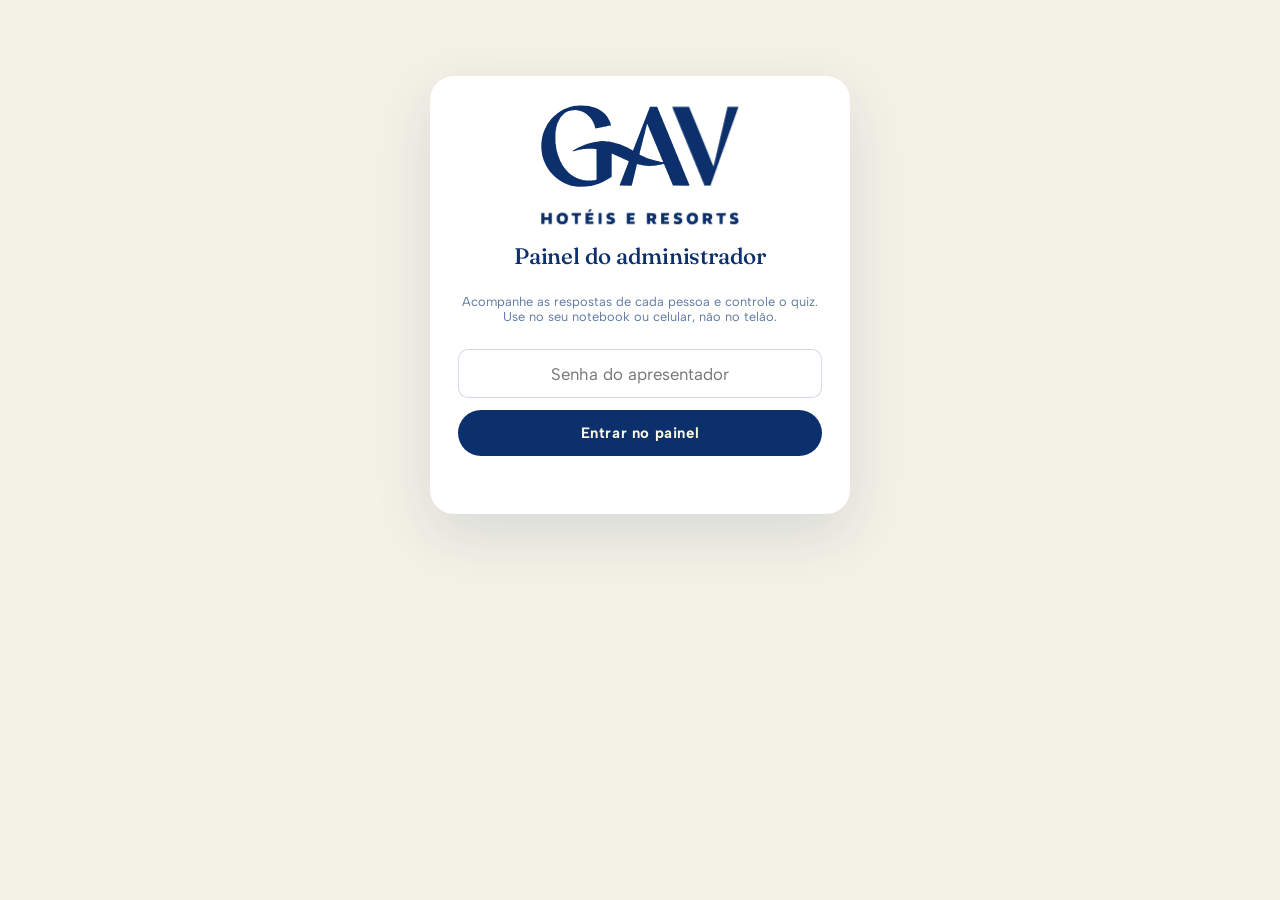
<file: painel.html>
<!doctype html>
<html lang="pt-BR">
<head>
<meta charset="utf-8">
<meta name="viewport" content="width=device-width, initial-scale=1, viewport-fit=cover">
<meta name="robots" content="noindex">
<meta name="theme-color" content="#0B306B">
<title>Quiz GAV — Painel do administrador</title>
<link rel="preconnect" href="https://fonts.googleapis.com"><link rel="preconnect" href="https://fonts.gstatic.com" crossorigin>
<link href="https://fonts.googleapis.com/css2?family=Albert+Sans:wght@400;500;600;700;800&family=Fraunces:opsz,wght@9..144,400;9..144,500;9..144,600&display=swap" rel="stylesheet">
<link rel="stylesheet" href="assets/style.css">
<style>
  /* Painel privado: fundo claro (diferente do telão azul), barra de controle fixa no topo, conteúdo em cartões */
  body { background: #F4F1E6; color: var(--navy); font-size: 15px; min-height: 100vh; }
  .wrap { max-width: 1280px; margin: 0 auto; padding: 0 max(16px, env(safe-area-inset-left, 0px)) 40px max(16px, env(safe-area-inset-right, 0px)); }
  h1, h2, h3 { font-family: var(--serif); font-weight: 500; margin: 0; letter-spacing: -.01em; }
  .muted { opacity: .65; }
  .tiny { font-size: .8rem; }

  /* topo */
  .bar { position: sticky; top: 0; z-index: 20; background: var(--navy); color: var(--off); box-shadow: 0 6px 24px rgba(11,48,107,.25); }
  .bar-in { max-width: 1280px; margin: 0 auto; padding: 12px max(16px, env(safe-area-inset-left, 0px)) 14px max(16px, env(safe-area-inset-right, 0px)); display: flex; flex-wrap: wrap; align-items: center; gap: 10px 18px; }
  .bar .mark { width: 64px; flex: none; }
  .bar .who { display: flex; flex-direction: column; min-width: 0; flex: 1 1 220px; }
  .bar .who b { font-family: var(--serif); font-weight: 500; font-size: 1.25rem; white-space: nowrap; overflow: hidden; text-overflow: ellipsis; }
  .bar .who span { font-size: .78rem; letter-spacing: .12em; text-transform: uppercase; font-weight: 700; opacity: .7; }
  .status { display: inline-flex; align-items: center; gap: 8px; padding: .45em .9em; border-radius: 99px; background: rgba(254,249,224,.12); font-weight: 700; font-size: .9rem; white-space: nowrap; }
  .status i { width: 9px; height: 9px; border-radius: 50%; background: var(--sand); }
  .status.live i { background: #4FBF8A; box-shadow: 0 0 0 4px rgba(79,191,138,.25); animation: pulse 1.4s infinite; }
  @keyframes pulse { 50% { box-shadow: 0 0 0 8px rgba(79,191,138,0); } }
  .clock { font-family: var(--serif); font-size: 1.6rem; min-width: 2.4em; text-align: center; }
  .actions { display: flex; flex-wrap: wrap; gap: 8px; }
  .btn.sm { padding: .6em 1.1em; font-size: .9rem; }
  .btn.light { background: var(--off); color: var(--navy); }
  .btn.light:hover { background: #fff; }
  .btn.outline { background: transparent; color: var(--off); box-shadow: inset 0 0 0 1.5px rgba(254,249,224,.45); }
  .btn.outline:hover { background: rgba(254,249,224,.1); }
  .btn.outline.on { background: var(--sand); color: var(--navy); box-shadow: none; }
  .btn.danger { background: transparent; color: #F2B5A6; box-shadow: inset 0 0 0 1.5px rgba(242,181,166,.5); }

  /* grade */
  .grid { display: grid; grid-template-columns: minmax(0, 1.25fr) minmax(0, 1fr); gap: 18px; margin-top: 18px; align-items: start; }
  .card { background: #fff; border-radius: 20px; padding: 18px 20px; box-shadow: 0 1px 0 rgba(11,48,107,.06), 0 10px 30px rgba(11,48,107,.06); min-width: 0; }
  .card h3 { font-size: 1.25rem; display: flex; align-items: center; gap: 10px; }
  .card h3 small { font-family: var(--sans); font-size: .78rem; font-weight: 700; letter-spacing: .1em; text-transform: uppercase; opacity: .55; }
  .card-head { display: flex; flex-wrap: wrap; align-items: center; gap: 10px; margin-bottom: 12px; }
  .card-head h3 { flex: 1; }
  .span2 { grid-column: 1 / -1; }

  /* pergunta atual */
  .qtext { font-family: var(--serif); font-size: 1.45rem; line-height: 1.2; margin: 4px 0 14px; text-wrap: balance; }
  .opt { display: grid; grid-template-columns: 2.1rem minmax(0, 1fr) auto; align-items: center; gap: 10px; padding: 8px 10px; border-radius: 12px; position: relative; overflow: hidden; }
  .opt + .opt { margin-top: 6px; }
  .opt .bar2 { position: absolute; inset: 0 auto 0 0; background: rgba(11,48,107,.07); transition: width .6s var(--ease); z-index: 0; }
  .opt > *:not(.bar2) { position: relative; z-index: 1; }
  .opt .letter { width: 2.1rem; height: 2.1rem; font-size: .95rem; background: var(--c); color: var(--t); }
  .opt .t { font-weight: 600; }
  .opt .n { font-family: var(--serif); font-size: 1.2rem; text-align: right; }
  .opt.right { box-shadow: inset 0 0 0 2px var(--ok); }
  .opt.right .bar2 { background: rgba(47,125,91,.14); }
  .tag-ok { font-size: .7rem; font-weight: 800; letter-spacing: .1em; color: var(--ok); text-transform: uppercase; margin-left: 6px; }
  .progress { display: flex; align-items: center; gap: 12px; margin-top: 14px; font-weight: 700; }
  .meter { flex: 1; height: 10px; background: rgba(11,48,107,.08); border-radius: 99px; overflow: hidden; }
  .meter i { display: block; height: 100%; width: 0; background: var(--sand); border-radius: 99px; transition: width .5s var(--ease); }
  .empty { padding: 26px 8px; text-align: center; opacity: .6; line-height: 1.5; }

  /* tabelas */
  .filters { display: flex; flex-wrap: wrap; gap: 8px; }
  .in { font: inherit; font-size: .9rem; color: var(--navy); background: #fff; border: 1.5px solid rgba(11,48,107,.18); border-radius: 10px; padding: .5em .7em; outline: none; min-width: 0; }
  .in:focus { border-color: var(--blue); }
  .table-wrap { overflow-x: auto; max-height: 520px; overflow-y: auto; border-radius: 12px; }
  table { width: 100%; border-collapse: collapse; font-variant-numeric: tabular-nums; }
  th { position: sticky; top: 0; background: #fff; text-align: left; font-size: .72rem; letter-spacing: .12em; text-transform: uppercase; opacity: .9; padding: 8px 10px; border-bottom: 2px solid rgba(11,48,107,.12); white-space: nowrap; }
  td { padding: 9px 10px; border-bottom: 1px solid rgba(11,48,107,.07); vertical-align: middle; }
  td.num, th.num { text-align: right; }
  tr.pending td { opacity: .55; }
  .pill { display: inline-flex; align-items: center; justify-content: center; width: 1.9rem; height: 1.9rem; border-radius: 50%; font-family: var(--serif); font-weight: 600; background: var(--c); color: var(--t); }
  .ok { color: var(--ok); font-weight: 800; } .no { color: var(--bad); font-weight: 800; }
  .room { font-size: .85rem; opacity: .7; }

  /* abas */
  .tabs { display: inline-flex; background: rgba(11,48,107,.07); border-radius: 99px; padding: 3px; }
  .tabs button { border: 0; background: transparent; color: var(--navy); border-radius: 99px; padding: .45em 1em; font-weight: 700; font-size: .85rem; }
  .tabs button[aria-pressed="true"] { background: var(--navy); color: var(--off); }

  .rooms-list { display: flex; flex-wrap: wrap; gap: 6px; }
  .rchip { background: rgba(11,48,107,.06); border-radius: 99px; padding: .3em .75em; font-size: .85rem; font-weight: 600; }
  .rchip b { font-family: var(--serif); font-weight: 500; margin-left: 4px; }

  /* login / sem quiz */
  .center { min-height: 70vh; display: grid; place-items: center; }
  .login { background: #fff; border-radius: 24px; padding: 28px; width: min(100%, 420px); display: flex; flex-direction: column; gap: 12px; text-align: center; box-shadow: 0 20px 60px rgba(11,48,107,.12); }
  .login .gav-logo { width: 55%; margin: 0 auto 4px; }
  .login .in { text-align: center; font-size: 1.05rem; padding: .8em; }
  .err { color: var(--bad); font-weight: 600; min-height: 1.2em; }
  .toast { position: fixed; bottom: 20px; left: 50%; transform: translateX(-50%); background: var(--navy); color: var(--off); padding: .7rem 1.2rem; border-radius: 99px; font-weight: 700; z-index: 90; display: none; max-width: 90vw; text-align: center; }
  .toast.bad { background: var(--bad); color: #fff; }

  @media (max-width: 900px) { .grid { grid-template-columns: 1fr; } .clock { font-size: 1.3rem; } }
</style>
</head>
<body>
<div id="app"></div>
<div class="toast" id="toast"></div>

<script src="config.js"></script>
<script src="assets/brand-vectors.js"></script>
<script src="assets/engine.js"></script>
<script src="assets/api.js"></script>
<script src="assets/brand.js"></script>
<script>
(function () {
  var CFG = window.GAV_CONFIG || {}, API = GAVAPI, L = ['A', 'B', 'C', 'D'];
  var KEY = sessionStorage.getItem('gavq:key') || (API.demo ? 'demo' : '');
  var app = document.getElementById('app');
  var st = null, results = null, players = [], rank = null, rankTab = 'people', authed = false, built = false;
  var filterRoom = '', filterText = '', busy = false;

  function esc(s) { return String(s == null ? '' : s).replace(/[&<>"]/g, function (c) { return { '&': '&amp;', '<': '&lt;', '>': '&gt;', '"': '&quot;' }[c]; }); }
  function $(id) { return document.getElementById(id); }
  function toast(msg, bad) { var t = $('toast'); t.textContent = msg; t.className = 'toast' + (bad ? ' bad' : ''); t.style.display = 'block'; clearTimeout(t._t); t._t = setTimeout(function () { t.style.display = 'none'; }, 3500); }
  function host(action, p) {
    return API.call(action, Object.assign({ key: KEY }, p || {})).then(function (r) {
      if (!r.ok && r.error !== 'network') toast(r.message || r.error, true);
      return r;
    });
  }

  /* ---------- login ---------- */
  function showLogin(msg) {
    built = false;
    app.innerHTML = '<div class="wrap center"><div class="login"><div id="lg"></div>' +
      '<h2>Painel do administrador</h2><p class="muted tiny">Acompanhe as respostas de cada pessoa e controle o quiz. Use no seu notebook ou celular, não no telão.</p>' +
      '<input class="in" id="key" type="password" placeholder="Senha do apresentador" autocomplete="current-password">' +
      '<button class="btn" id="go">Entrar no painel</button><div class="err" id="err">' + esc(msg || '') + '</div></div></div>';
    GAV.logo($('lg'), { color: GAV.colors.navy });
    $('key').value = KEY;
    $('go').onclick = login;
    $('key').onkeydown = function (e) { if (e.key === 'Enter') login(); };
  }
  function login() {
    KEY = $('key').value.trim(); $('err').textContent = '';
    API.call('host_check', { key: KEY }).then(function (r) {
      if (!r.ok) { $('err').textContent = r.error === 'network' ? 'Não foi possível conectar à planilha. Confira a API_URL em config.js.' : 'Senha incorreta.'; return; }
      sessionStorage.setItem('gavq:key', KEY); authed = true; tick();
    });
  }

  /* ---------- estrutura ---------- */
  function build() {
    built = true;
    app.innerHTML =
      '<header class="bar"><div class="bar-in">' +
        '<div class="mark" id="mk"></div>' +
        '<div class="who"><span>Painel do administrador</span><b id="quizName">—</b></div>' +
        '<span class="status" id="status"><i></i><span id="statusTxt">—</span></span>' +
        '<span class="clock" id="clock" title="Tempo restante"></span>' +
        '<div class="actions" id="actions"></div>' +
      '</div></header>' +
      '<main class="wrap"><div class="grid">' +
        '<section class="card" id="qCard"><div class="card-head"><h3 id="qTitle">Pergunta atual</h3></div><div id="qBody"></div></section>' +
        '<section class="card" id="peopleCard"><div class="card-head"><h3>Participantes <small id="pCount"></small></h3></div><div id="rooms" class="rooms-list"></div></section>' +
        '<section class="card span2" id="ansCard"><div class="card-head"><h3>Respostas desta pergunta <small id="ansCount"></small></h3>' +
          '<div class="filters"><select class="in" id="fRoom" aria-label="Filtrar por sala"><option value="">Todas as salas</option></select>' +
          '<input class="in" id="fText" placeholder="Buscar nome" aria-label="Buscar nome"></div></div>' +
          '<div class="table-wrap"><table><thead><tr><th>Nome</th><th>Sala</th><th>Resposta</th><th>Resultado</th><th class="num">Tempo</th></tr></thead><tbody id="ansBody"></tbody></table></div></section>' +
        '<section class="card span2"><div class="card-head"><h3>Ranking</h3>' +
          '<div class="tabs" role="group" aria-label="Tipo de ranking"><button data-t="people" aria-pressed="true">Individual</button><button data-t="rooms" aria-pressed="false">Salas</button></div></div>' +
          '<p class="tiny muted" id="rankRule" style="margin:-4px 0 10px">Mais acertos. Empate: quem respondeu mais rápido.</p>' +
          '<div class="table-wrap" style="max-height:440px"><table><thead id="rankHead"></thead><tbody id="rankBody"></tbody></table></div></section>' +
      '</div></main>';
    GAV.logo($('mk'), { color: GAV.colors.off, tagline: false, animate: false });
    $('fRoom').innerHTML += (CFG.ROOMS || []).map(function (r) { return '<option>' + esc(r) + '</option>'; }).join('');
    $('fRoom').onchange = function () { filterRoom = this.value; renderAnswers(); };
    $('fText').oninput = function () { filterText = this.value.trim().toLowerCase(); renderAnswers(); };
    [].forEach.call(document.querySelectorAll('.tabs button'), function (b) {
      b.onclick = function () {
        rankTab = b.dataset.t;
        [].forEach.call(document.querySelectorAll('.tabs button'), function (x) { x.setAttribute('aria-pressed', x === b); });
        $('rankRule').textContent = rankTab === 'people' ? 'Mais acertos. Empate: quem respondeu mais rápido.' : 'Maior número total de respostas certas da sala.';
        renderRank();
      };
    });
  }

  /* ---------- barra de controle ---------- */
  var PHASE = { lobby: 'Aguardando participantes', question: 'Pergunta aberta', reveal: 'Resposta revelada', end: 'Quiz encerrado — pódio' };
  function act(action, p) {
    if (busy) return; busy = true;
    host(action, p).then(function (r) { busy = false; if (r.ok && r.phase) { st = r; renderAll(); pollResults(); } });
  }
  function renderBar() {
    $('quizName').textContent = st.quiz || CFG.TITLE || 'Quiz GAV';
    var txt = PHASE[st.phase] || '—';
    if (st.phase === 'question' || st.phase === 'reveal') txt = 'Pergunta ' + (st.q + 1) + ' de ' + st.total + ' · ' + (st.phase === 'question' ? 'aberta' : 'revelada');
    if (st.view) txt += ' · telão mostrando ranking';
    $('statusTxt').textContent = txt;
    $('status').classList.toggle('live', st.phase === 'question');

    var a = [], last = st.q + 1 >= st.total;
    if (st.phase === 'lobby') a.push(['btn light sm', 'Começar quiz ▸', function () { act('host_next'); }]);
    if (st.phase === 'question') a.push(['btn light sm', 'Revelar resposta', function () { act('host_reveal'); }]);
    if (st.phase === 'reveal') {
      a.push(['btn light sm', last ? 'Ver pódio ▸' : 'Próxima pergunta ▸', function () { act(last ? 'host_end' : 'host_next'); }]);
      a.push(viewBtn('rank-people', 'Telão: ranking individual'));
      a.push(viewBtn('rank-rooms', 'Telão: ranking das salas'));
      if (st.view) a.push(['btn outline sm', 'Telão: voltar à pergunta', function () { act('host_view', { view: '' }); }]);
    }
    if (st.phase === 'end') {
      a.push(['btn outline sm' + (!st.view ? ' on' : ''), 'Telão: pódio', function () { act('host_view', { view: '' }); }]);
      a.push(viewBtn('rank-people', 'Telão: ranking individual'));
      a.push(viewBtn('rank-rooms', 'Telão: ranking das salas'));
    }
    a.push(['btn danger sm', 'Encerrar quiz', confirmClose]);
    var box = $('actions'); box.innerHTML = '';
    a.forEach(function (x) { var b = document.createElement('button'); b.className = x[0]; b.textContent = x[1]; b.onclick = x[2]; box.appendChild(b); });
  }
  function viewBtn(v, label) { return ['btn outline sm' + (st.view === v ? ' on' : ''), label, function () { act('host_view', { view: st.view === v ? '' : v }); }]; }
  function confirmClose() {
    var b = this; if (!b.dataset.sure) { b.dataset.sure = 1; b.textContent = 'Clique de novo para encerrar'; setTimeout(function () { if (b.isConnected) { delete b.dataset.sure; b.textContent = 'Encerrar quiz'; } }, 3000); return; }
    act('host_close');
  }
  function renderClock() {
    var c = $('clock'); if (!c) return;
    if (!st || st.phase !== 'question') { c.textContent = ''; return; }
    var now = API.now();
    if (now < st.startedAt) { c.textContent = '…'; return; }
    if (!st.endsAt) { c.textContent = '∞'; c.title = 'Sem limite de tempo'; return; }
    c.textContent = Math.max(0, Math.ceil((st.endsAt - now) / 1000)) + 's';
  }

  /* ---------- pergunta atual ---------- */
  function renderQuestion() {
    var body = $('qBody');
    if (st.phase === 'lobby') { $('qTitle').textContent = 'Pergunta atual'; body.innerHTML = '<div class="empty">O quiz ainda não começou.<br>Quando todos tiverem entrado, clique em <b>Começar quiz</b>.</div>'; return; }
    if (st.phase === 'end') { $('qTitle').textContent = 'Fim do quiz'; body.innerHTML = '<div class="empty">Todas as ' + st.total + ' perguntas foram respondidas.<br>Use os botões no topo para mostrar o pódio ou os rankings no telão.</div>'; return; }
    var q = st.question; if (!q) return;
    $('qTitle').innerHTML = 'Pergunta ' + (st.q + 1) + ' <small>de ' + st.total + '</small>';
    var counts = results && results.q === st.q ? results.counts : q.options.map(function () { return 0; });
    var correct = results && results.q === st.q ? results.correct : st.correct;
    var mx = Math.max.apply(null, counts.concat([1]));
    body.innerHTML = '<div class="qtext">' + esc(q.text) + '</div>' + q.options.map(function (t, i) {
      var right = L[i] === correct;
      return '<div class="opt opt-' + L[i] + (right ? ' right' : '') + '"><div class="bar2" style="width:' + (counts[i] / mx * 100) + '%"></div>' +
        '<span class="letter">' + L[i] + '</span><span class="t">' + esc(t) + (right ? '<span class="tag-ok">✓ correta</span>' : '') + '</span><span class="n">' + (counts[i] || 0) + '</span></div>';
    }).join('') +
      '<div class="progress"><span id="prog">' + (results ? results.answered : 0) + ' de ' + Math.max(players.length, results ? results.answered : 0) + ' responderam</span><div class="meter"><i style="width:' +
      (players.length ? Math.min(100, (results ? results.answered : 0) / players.length * 100) : 0) + '%"></i></div></div>';
  }

  /* ---------- participantes ---------- */
  function renderPeople() {
    $('pCount').textContent = players.length + (players.length === 1 ? ' pessoa' : ' pessoas');
    var by = {}; players.forEach(function (p) { by[p.room || 'Sem sala'] = (by[p.room || 'Sem sala'] || 0) + 1; });
    var keys = Object.keys(by).sort(function (a, b) { return by[b] - by[a] || a.localeCompare(b); });
    $('rooms').innerHTML = keys.length ? keys.map(function (k) { return '<span class="rchip">' + esc(k) + '<b>' + by[k] + '</b></span>'; }).join('') : '<div class="empty" style="width:100%">Ninguém entrou ainda. O QR code está no telão.</div>';
  }

  /* ---------- respostas (todas, inclusive quem falta) ---------- */
  function renderAnswers() {
    var body = $('ansBody'); if (!body) return;
    if (!st || !(st.phase === 'question' || st.phase === 'reveal')) { $('ansCount').textContent = ''; body.innerHTML = '<tr><td colspan="5" class="empty">As respostas aparecem aqui quando uma pergunta estiver aberta.</td></tr>'; return; }
    var ans = results && results.q === st.q ? results.answers : [], byPid = {};
    ans.forEach(function (a) { byPid[a.pid] = a; });
    var rows = ans.slice();
    players.forEach(function (p) { if (!byPid[p.pid]) rows.push({ pid: p.pid, name: p.name, room: p.room, pending: true }); });
    var open = st.phase === 'question';
    rows = rows.filter(function (r) { return (!filterRoom || r.room === filterRoom) && (!filterText || String(r.name).toLowerCase().indexOf(filterText) >= 0); });
    var missing = players.length - ans.length;
    $('ansCount').textContent = ans.length + ' responderam' + (missing > 0 ? ' · ' + missing + (missing === 1 ? ' falta' : ' faltam') : '');
    body.innerHTML = rows.map(function (r) {
      if (r.pending) return '<tr class="pending"><td>' + esc(r.name) + '</td><td class="room">' + esc(r.room) + '</td><td colspan="2">' + (open ? 'ainda não respondeu' : 'não respondeu') + '</td><td class="num">—</td></tr>';
      return '<tr><td><b>' + esc(r.name) + '</b></td><td class="room">' + esc(r.room) + '</td><td><span class="pill opt-' + r.choice + '">' + r.choice + '</span></td>' +
        '<td>' + (r.correct ? '<span class="ok">✓ acertou</span>' : '<span class="no">✕ errou</span>') + '</td><td class="num">' + (r.ms / 1000).toFixed(1) + ' s</td></tr>';
    }).join('') || '<tr><td colspan="5" class="empty">Nenhum participante encontrado com esse filtro.</td></tr>';
  }

  /* ---------- ranking ---------- */
  function renderRank() {
    var head = $('rankHead'), body = $('rankBody'); if (!head) return;
    if (!rank) { head.innerHTML = ''; body.innerHTML = '<tr><td class="empty">O ranking aparece depois da primeira pergunta.</td></tr>'; return; }
    if (rankTab === 'people') {
      head.innerHTML = '<tr><th>#</th><th>Nome</th><th>Sala</th><th class="num">Acertos</th><th class="num">Tempo nos acertos</th></tr>';
      body.innerHTML = rank.ranking.map(function (m) { return '<tr><td><b>' + m.pos + 'º</b></td><td>' + esc(m.name) + '</td><td class="room">' + esc(m.room) + '</td><td class="num"><b>' + m.hits + '</b></td><td class="num">' + (m.hits ? (m.ms / 1000).toFixed(1) + ' s' : '—') + '</td></tr>'; }).join('') || '<tr><td colspan="5" class="empty">Sem participantes.</td></tr>';
    } else {
      head.innerHTML = '<tr><th>#</th><th>Sala</th><th class="num">Pessoas</th><th class="num">Respostas certas</th></tr>';
      body.innerHTML = rank.rooms.map(function (r) { return '<tr><td><b>' + r.pos + 'º</b></td><td>' + esc(r.room) + '</td><td class="num">' + r.people + '</td><td class="num"><b>' + r.hits + '</b></td></tr>'; }).join('') || '<tr><td colspan="4" class="empty">Sem salas.</td></tr>';
    }
  }

  function renderAll() {
    if (!built) build();
    renderBar(); renderQuestion(); renderPeople(); renderAnswers(); renderRank(); renderClock();
  }

  function renderNoQuiz() {
    built = false;
    app.innerHTML = '<div class="wrap center"><div class="login"><div id="lg"></div><h2>Nenhum quiz em andamento</h2>' +
      '<p class="muted">Abra a <b>tela do palestrante</b> (host.html) no computador do telão, escolha o quiz e clique em <b>Iniciar quiz</b>. Este painel se atualiza sozinho quando o quiz começar.</p>' +
      '<a class="btn" href="host.html" target="_blank" rel="noopener" style="text-decoration:none">Abrir a tela do palestrante</a></div></div>';
    GAV.logo($('lg'), { color: GAV.colors.navy });
  }

  /* ---------- atualização ---------- */
  var lastKey = '';
  function tick() {
    if (!authed) return;
    API.call('state').then(function (r) {
      if (!r || !r.ok) return;
      var changed = !st || st.v !== r.v;
      st = r;
      if (st.phase === 'off' || !st.session) { if (lastKey !== 'off') { lastKey = 'off'; renderNoQuiz(); } return; }
      lastKey = st.session;
      if (changed || !built) { renderAll(); pollPlayers(); pollResults(); pollRank(); }
    });
  }
  function pollPlayers() { if (!authed || !st || !st.session || st.phase === 'off') return; host('host_players').then(function (r) { if (r.ok) { players = r.players; if (built) { renderPeople(); renderAnswers(); renderQuestion(); } } }); }
  function pollResults() {
    if (!authed || !st || !(st.phase === 'question' || st.phase === 'reveal')) return;
    host('host_results', { q: st.q }).then(function (r) { if (r.ok && st && r.q === st.q) { results = r; if (built) { renderQuestion(); renderAnswers(); } } });
  }
  function pollRank() { if (!authed || !st || !st.session || st.phase === 'lobby' || st.phase === 'off') return; host('host_ranking').then(function (r) { if (r.ok) { rank = r; if (built) renderRank(); } }); }

  setInterval(tick, API.demo ? 800 : 1600);
  setInterval(function () { if (st && st.phase === 'question') pollResults(); }, API.demo ? 900 : 2000);
  setInterval(pollPlayers, API.demo ? 1500 : 3500);
  setInterval(pollRank, API.demo ? 2500 : 6000);
  setInterval(renderClock, 250);

  // entra direto se a senha já foi digitada nesta aba
  if (KEY) { API.call('host_check', { key: KEY }).then(function (r) { if (r.ok) { authed = true; tick(); } else showLogin(); }); }
  else showLogin();
  if (API.demo) document.body.insertAdjacentHTML('beforeend', '<div class="demo-flag" style="position:fixed;bottom:0;left:50%;transform:translateX(-50%);background:var(--sand);color:var(--navy);font-size:.7rem;font-weight:800;letter-spacing:.12em;padding:3px 12px;border-radius:8px 8px 0 0;z-index:60">MODO DEMONSTRAÇÃO · senha: demo</div>');
})();
</script>
</body>
</html>
</file>
<file: assets/style.css>
/* GAV Quiz — estilos compartilhados (paleta e tipografia do manual de marca) */
:root {
  --navy: #0B306B;     /* Azul institucional — Pantone 294 C */
  --blue: #053F9B;     /* Subtom de azul — Pantone 293 C */
  --off:  #FEF9E0;     /* Offwhite institucional — Pantone P 1-2 C */
  --sand: #BF8F64;     /* Areia institucional — Pantone 2313 C */
  --sand2:#A57A4C;     /* Subtom de areia — Pantone 6010 C */
  --ok:   #2F7D5B;
  --bad:  #B5523F;
  --serif: 'Fraunces', Georgia, 'Times New Roman', serif;   /* títulos */
  --sans:  'Albert Sans', 'Motiva Sans', system-ui, sans-serif; /* textos (Motiva Sans, se instalada) */
  --ease: cubic-bezier(.22,.8,.2,1);
}
* { box-sizing: border-box; }
html, body { margin: 0; height: 100%; }
body { font-family: var(--sans); color: var(--navy); background: var(--off); -webkit-font-smoothing: antialiased; overflow-x: hidden; }
button { font: inherit; cursor: pointer; }
.serif { font-family: var(--serif); }
.caps { text-transform: uppercase; letter-spacing: .18em; font-weight: 700; font-size: .75rem; }

/* logo / símbolo */
.gav-logo { display: block; width: 100%; height: auto; overflow: visible; }
.gav-logo .m-a, .gav-logo .m-l { transform-box: fill-box; }
.gav-logo .m-l { transform-origin: 0 50%; }
.gav-logo .p-v, .gav-logo .p-tag { transform-box: fill-box; }
.gav-symbol { display: block; width: 100%; height: auto; overflow: visible; }
.gav-waves { display: block; width: 100%; height: 100%; }

/* screens */
[data-screen] { display: none; }
[data-screen].on { display: flex; animation: scrIn .28s var(--ease) both; }
@keyframes scrIn { from { opacity: 0; transform: translateY(14px); } }

/* botões */
.btn { border: 0; border-radius: 999px; padding: .95em 1.8em; font-weight: 700; letter-spacing: .04em;
  background: var(--navy); color: var(--off); transition: transform .15s, background .2s, opacity .2s; }
.btn:hover { background: var(--blue); }
.btn:active { transform: scale(.97); }
.btn.sand { background: var(--sand); color: var(--navy); }
.btn.sand:hover { background: #cfa078; }
.btn.ghost { background: transparent; color: inherit; box-shadow: inset 0 0 0 2px currentColor; }
.btn[disabled] { opacity: .45; pointer-events: none; }

/* opções (A navy, B azul, C areia, D areia escura) */
.opt-A { --c: var(--navy); --t: var(--off); }
.opt-B { --c: var(--blue); --t: var(--off); }
.opt-C { --c: var(--sand); --t: var(--navy); }
.opt-D { --c: var(--sand2); --t: var(--off); }
.letter { display: inline-grid; place-items: center; flex: none; width: 2.1em; height: 2.1em; border-radius: 50%;
  background: var(--off); color: var(--c, var(--navy)); font-family: var(--serif); font-weight: 600; }

/* mascote */
.brisa { position: fixed; z-index: 50; width: 112px; pointer-events: none; transition: transform .42s cubic-bezier(.34,1.56,.64,1); }
.brisa[data-side="left"]   { left: 8px;  bottom: 18vh; transform: translateX(-150%); }
.brisa[data-side="right"]  { right: 8px; bottom: 26vh; transform: translateX(150%); }
.brisa[data-side="bottom"] { left: 50%; bottom: -6px; margin-left: -56px; transform: translateY(120%); }
.brisa.on[data-side="left"]   { transform: translateX(-22%); }
.brisa.on[data-side="right"]  { transform: translateX(22%); }
.brisa.on[data-side="bottom"] { transform: translateY(0); }
.brisa[data-side="left"] .brisa-svg  { transform: rotate(14deg); }
.brisa[data-side="right"] .brisa-svg { transform: rotate(-14deg); }
.brisa-svg { width: 100%; height: auto; display: block; overflow: visible; }
.brisa .body { animation: bob 2.4s ease-in-out infinite; transform-origin: 70px 150px; }
.brisa .arm { transform-box: fill-box; }
.brisa .arm.l { transform-origin: 100% 100%; animation: waveL 1.2s ease-in-out infinite; }
.brisa .arm.r { transform-origin: 0 100%; }
.brisa .pupils { transition: transform .5s var(--ease); }
.brisa.jump .body { animation: jump .55s cubic-bezier(.3,1.6,.5,1) 3, bob 2.4s 1.65s ease-in-out infinite; }
.brisa.jump .arm.r { animation: waveR .5s ease-in-out 6; }
.brisa.droop .body { animation: droop 1.6s ease-in-out both; }
@keyframes bob { 50% { transform: translateY(-5px) scaleY(1.02); } }
@keyframes jump { 0%,100% { transform: translateY(0) scale(1,1); } 30% { transform: translateY(0) scale(1.08,.9); } 60% { transform: translateY(-26px) scale(.95,1.06); } }
@keyframes droop { 40%,80% { transform: translateY(6px) scale(1.04,.94) rotate(-4deg); } }
@keyframes waveL { 50% { transform: rotate(18deg); } }
@keyframes waveR { 50% { transform: rotate(-22deg); } }
.brisa-bubble { position: absolute; bottom: 96%; left: 50%; z-index: 1; transform: translate(-30%, 6px) scale(.6); opacity: 0;
  background: #fff; color: var(--navy); font-weight: 600; font-size: .9rem; line-height: 1.25; padding: .6em .85em; border-radius: 16px;
  width: max-content; max-width: 210px; box-shadow: 0 8px 24px rgba(11,48,107,.18); transition: .35s var(--ease); }
.brisa-bubble::after { content: ''; position: absolute; top: 100%; left: 30%; border: 8px solid transparent; border-top-color: #fff; }
.brisa[data-side="right"] .brisa-bubble { transform: translate(-80%, 6px) scale(.6); }
.brisa[data-side="right"] .brisa-bubble::after { left: 70%; }
.brisa.talk.on .brisa-bubble { opacity: 1; transform: translate(-30%, -4px) scale(1); }
.brisa.talk.on[data-side="right"] .brisa-bubble { transform: translate(-80%, -4px) scale(1); }

/* confete */
.confetti { position: fixed; inset: 0; pointer-events: none; z-index: 80; overflow: hidden; }
.confetti i { position: absolute; top: 0; width: 10px; height: 14px; }

@media (prefers-reduced-motion: reduce) { *, *::before, *::after { animation: none !important; transition: none !important; } }
/* balão não sai da tela quando a Brisa aparece pela esquerda */
.brisa[data-side="left"] .brisa-bubble { left: 34%; transform: translate(0, 6px) scale(.6); }
.brisa.talk.on[data-side="left"] .brisa-bubble { transform: translate(0, -4px) scale(1); }
.brisa[data-side="left"] .brisa-bubble::after { left: 18%; }
</file>
